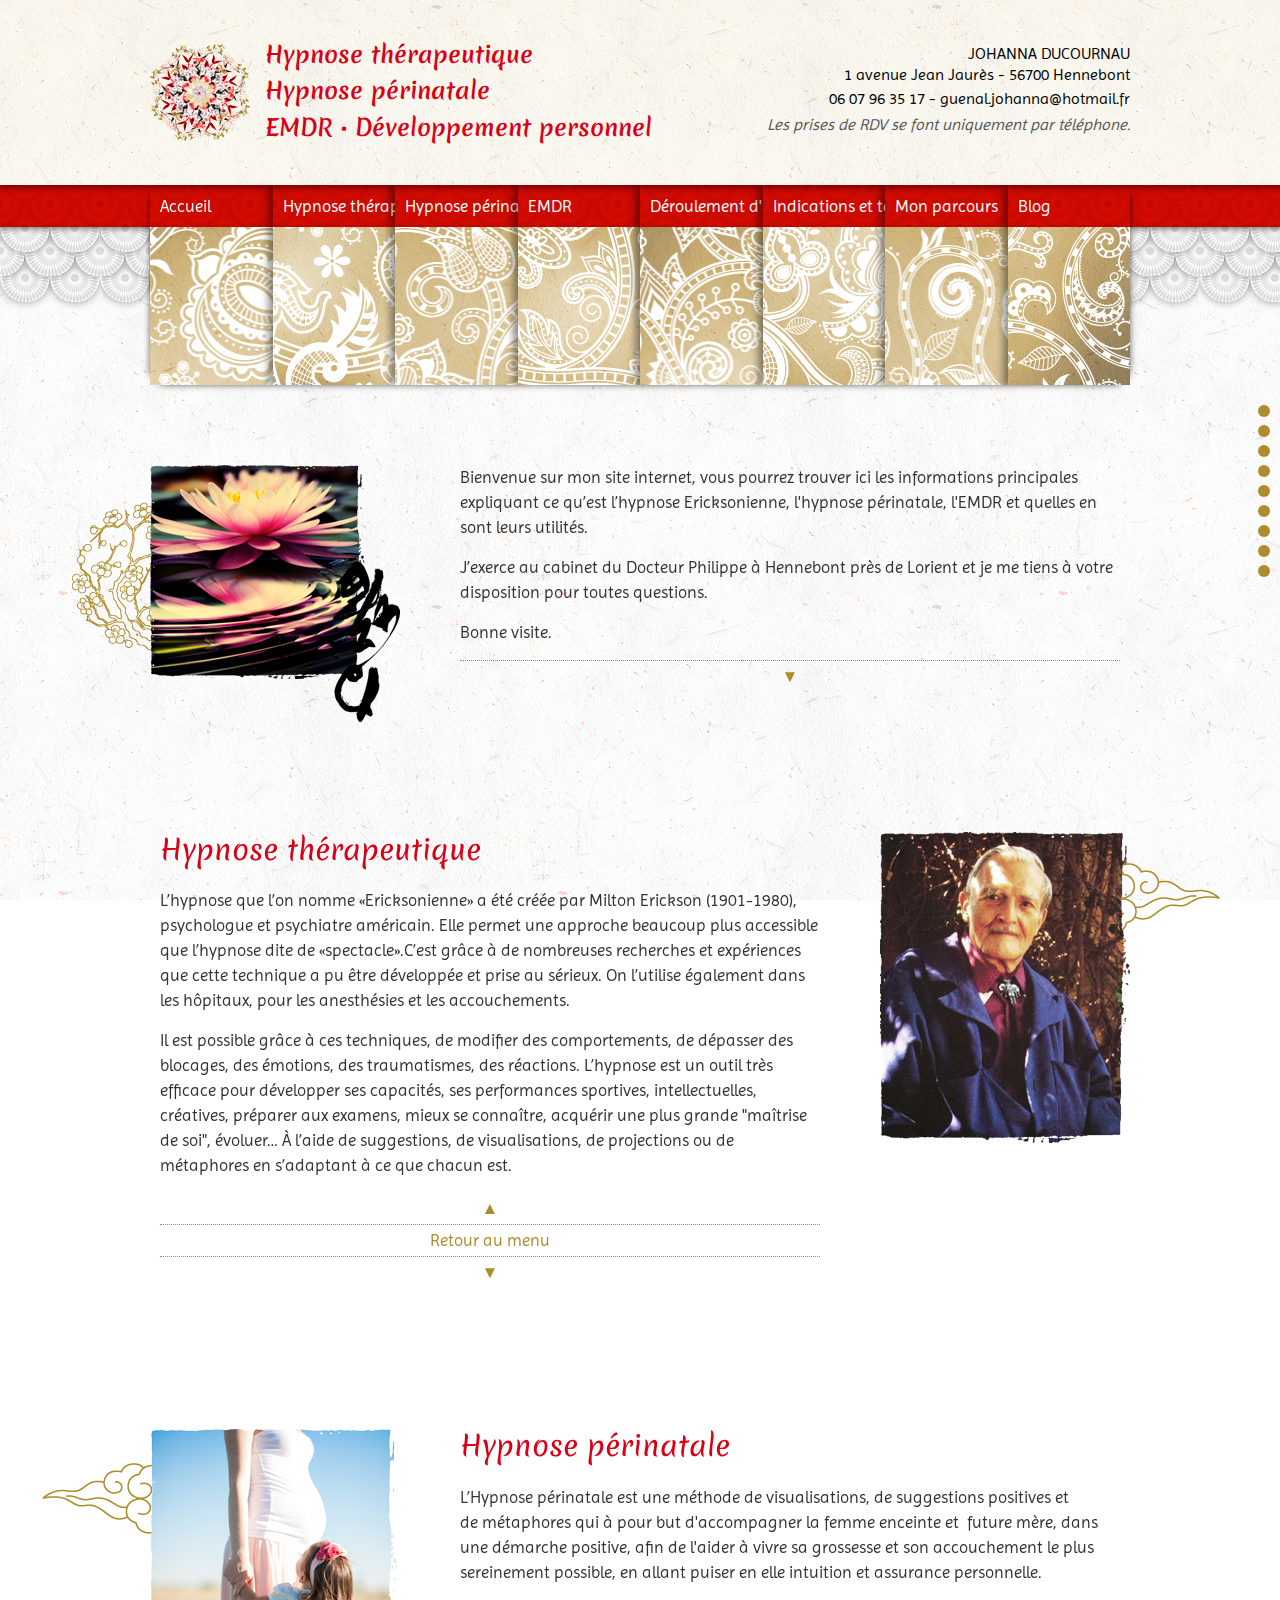
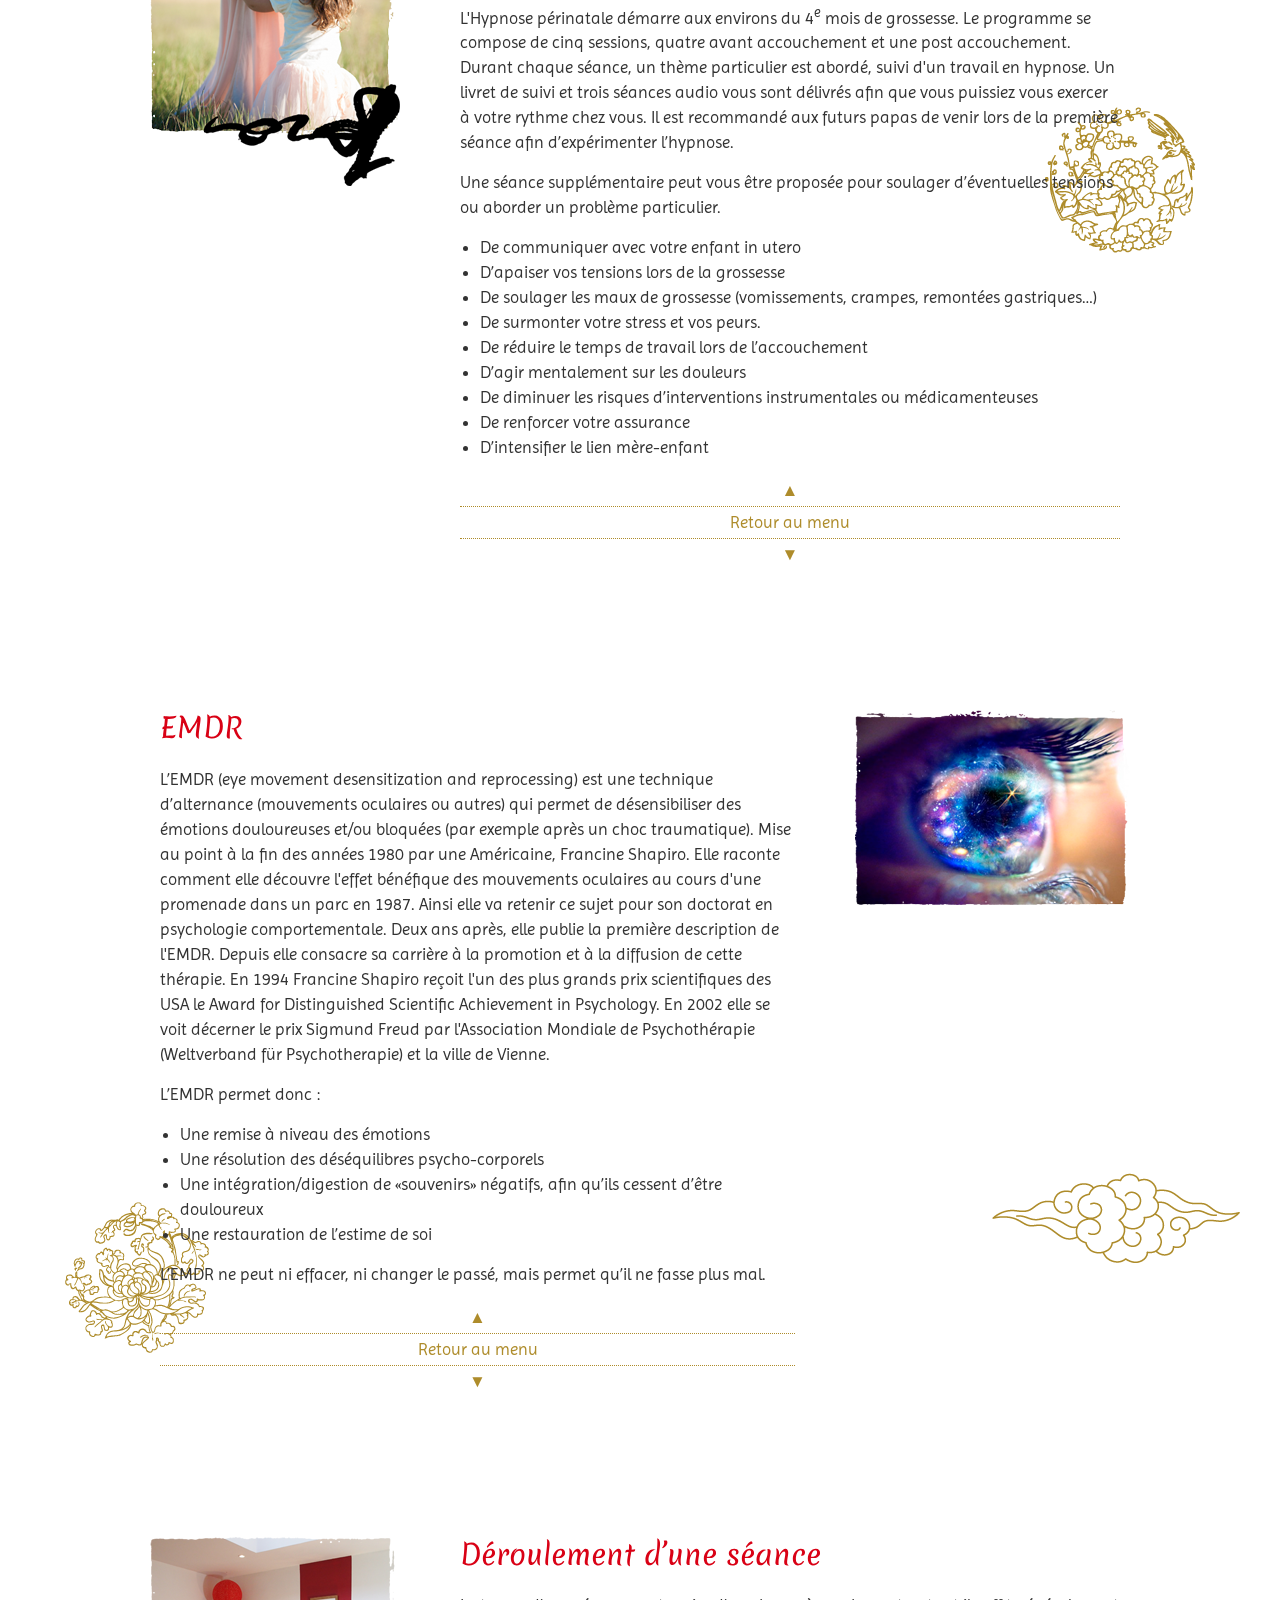
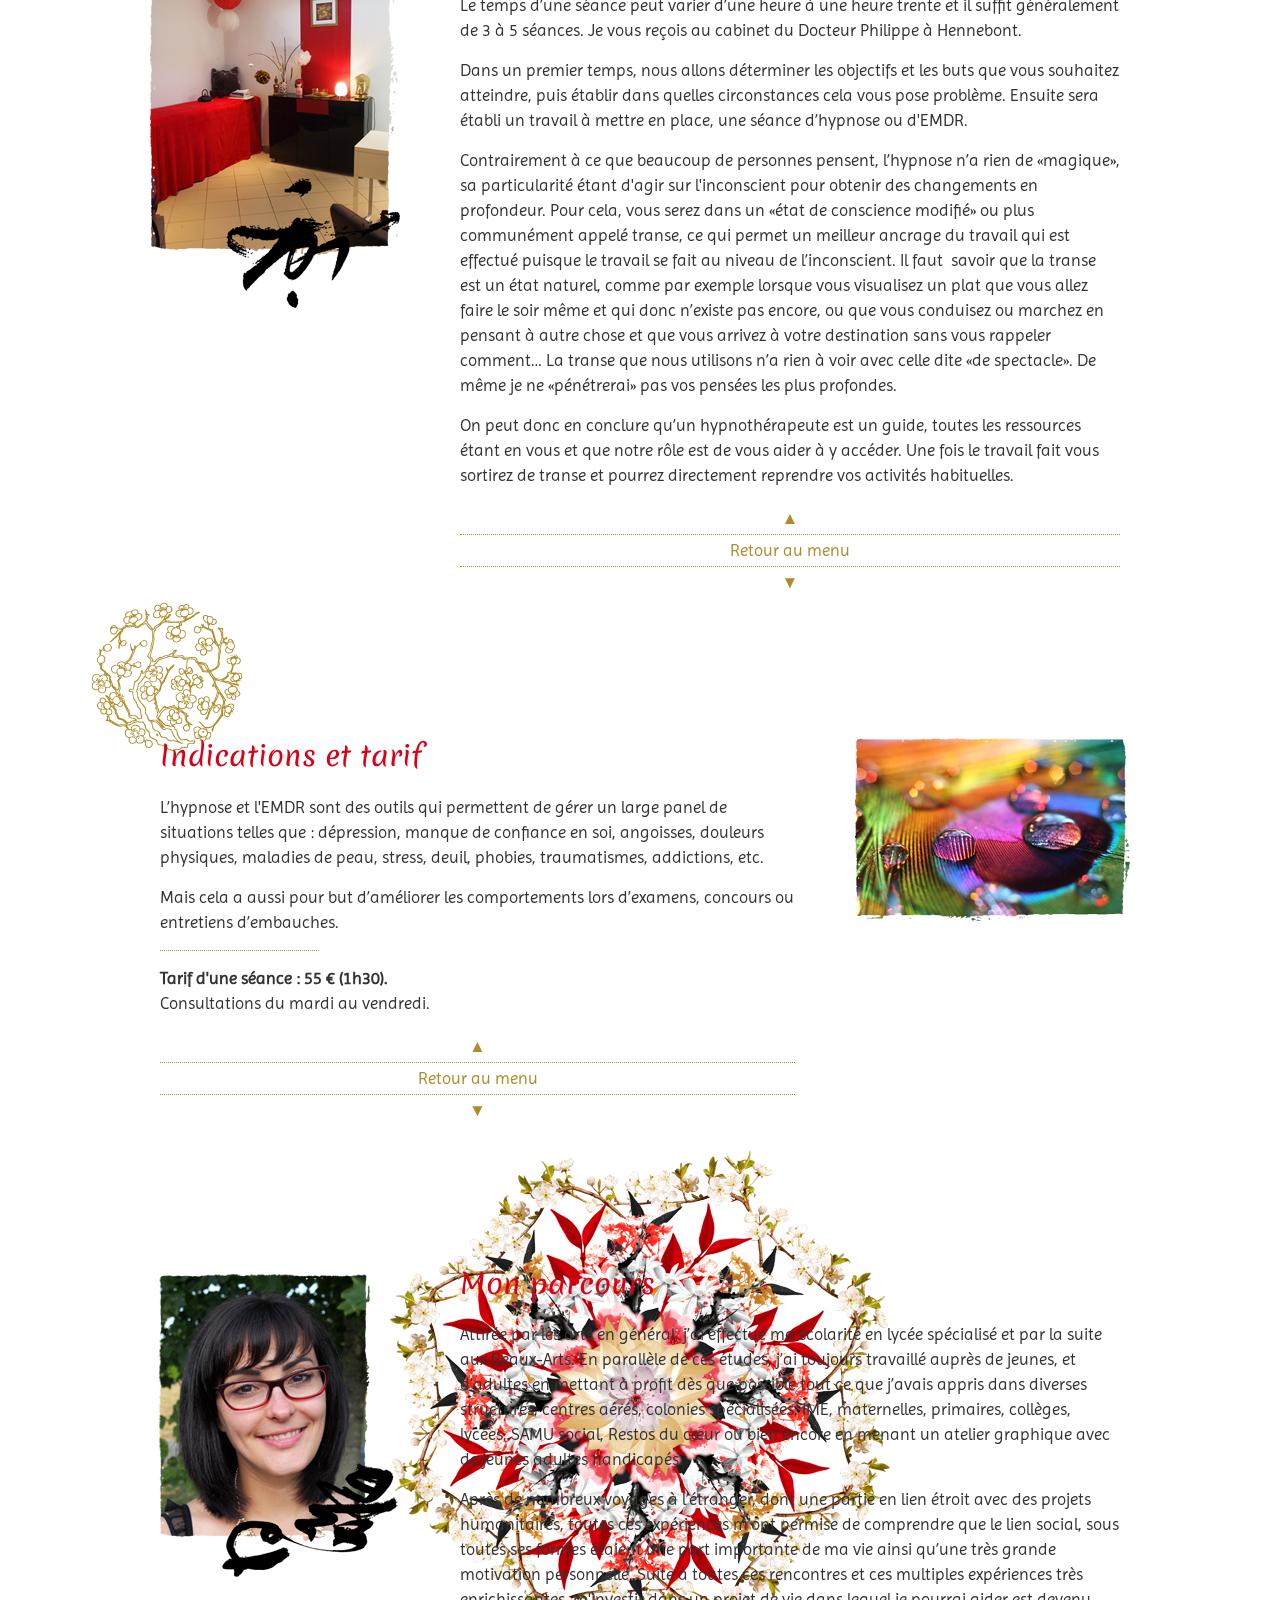
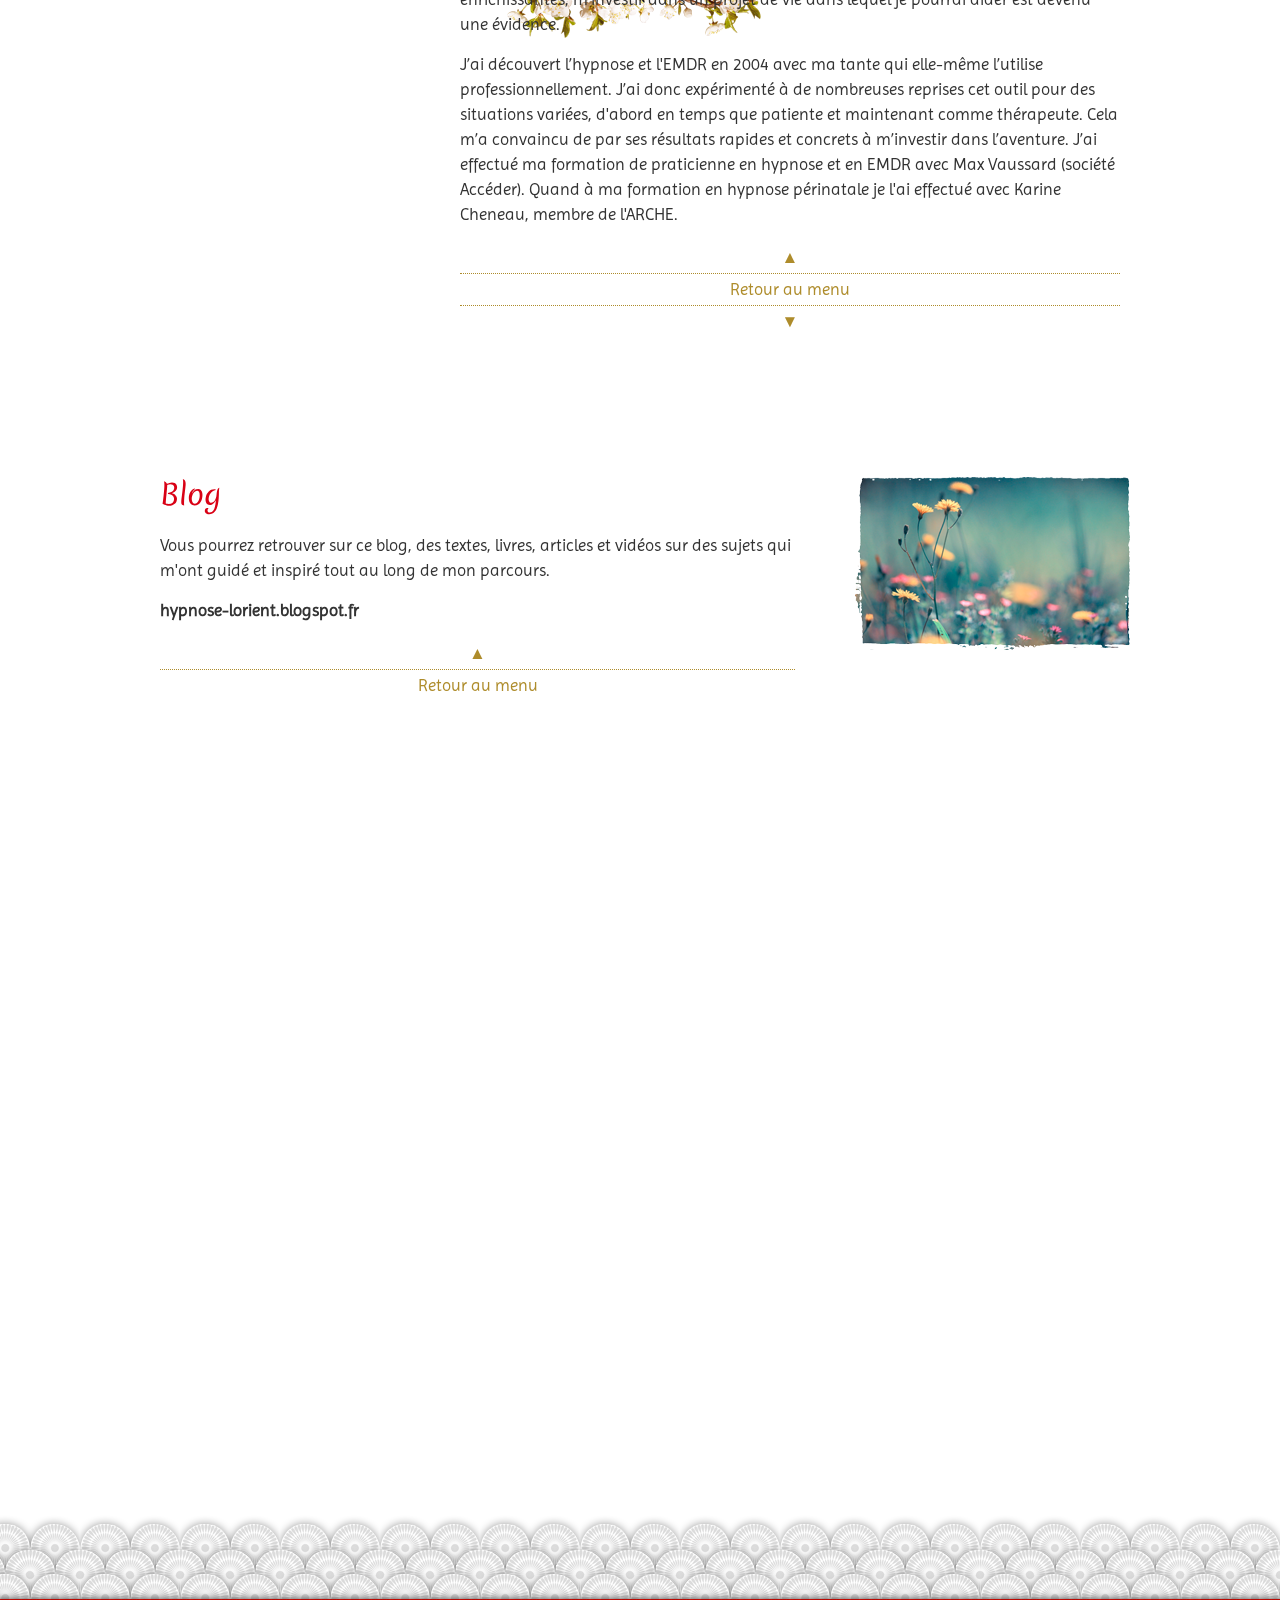
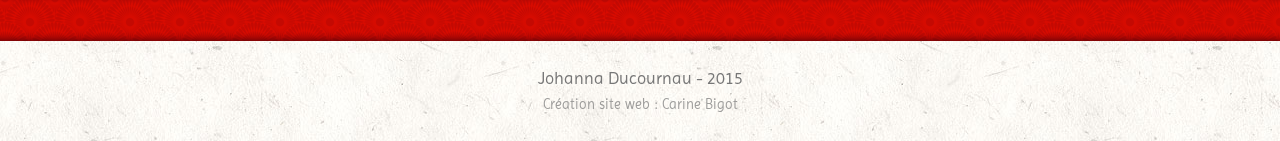
<file: 2015_hypnose_v3/index.html>
<!DOCTYPE HTML>
<html lang="fr">
<head>
	<!-- Basic -->
    <meta charset="utf-8">
    <meta http-equiv="Content-Type" content="text/html; charset=utf-8" />
    <link rel="canonical" href="http://www.hypnose-lorient.fr/">
    <title>Johanna Ducournau | Hypnose thérapeutique, Hypnose périnatale, EMDR et Développement personnel | Lorient - Morbihan</title>
    <meta name="description" content="Johanna Ducournau - Hypnose thérapeutique, Hypnose périnatale, EMDR et Développement personnel - Lorient, Hennebont, Morbihan, Bretagne">
    <link rel="icon" href="favicon.png">
	<!-- Meta -->
    <meta name="viewport" content="width=device-width, initial-scale=1">
	<meta name="google" content="notranslate" />
	<!-- CSS -->
	<link href='http://fonts.googleapis.com/css?family=Merienda:400,700' rel='stylesheet' type='text/css'>
	<link href='http://fonts.googleapis.com/css?family=Imprima' rel='stylesheet' type='text/css'>
    <link rel="stylesheet" href="css/style.css">
    <link rel="stylesheet" href="css/jquery.kwicks.min.css">
</head>
<body>
    <section class="main">
    	<!-- Header -->
        <header>
            <div class="wrap">
            	<!-- Logo -->
                <div class="logo">
                    <a href="index.html">
                        <img src="images/logo_100px.png" alt="image logo">
                    </a>
                </div>

				<!-- Title -->
				<div class="name">
                    <h1>Hypnose thérapeutique<br/>
                    	Hypnose périnatale<br/>
                    	EMDR • Développement personnel
                    </h1>
				</div>

				<!-- Coordonnées -->
				<div class="metaname">
					<address>
						<h1>Johanna Ducournau</h1>
						<p>
							1 avenue Jean Jaurès - 56700 Hennebont<br/>
							06 07 96 35 17 -  <a href="mailto:guenal.johanna@hotmail.fr">guenal.johanna@hotmail.fr</a>
						</p>
						<p><i>Les prises de RDV se font uniquement par téléphone.</i></p>
					</address>
				</div>
            </div><!-- wrap -->
        </header>

		<!-- MENU Principal -->
        <section id="menu">
            <div class="wrap">
				<ul class='kwicks'>
					<li id='panel-1'>
						<a class="accueil" href="#accueil" title="Accueil">
							<div class="nb"></div>
							<div class="colorImage"></div>
							<div class="caption">Accueil</div>
						</a>
					</li>
					<li id='panel-2'>
						<a class="hypnose-therapeutique" href="#hypnose-therapeutique" title="Hypnose thérapeutique">
							<div class="nb"></div>
							<div class="colorImage"></div>
							<div class="caption">Hypnose thérapeutique</div>
						</a>
					</li>
					<li id='panel-3'>
						<a class="hypnose-perinatale" href="#hypnose-perinatale" title="Hypnose périnatale">
							<div class="nb"></div>
							<div class="colorImage"></div>
							<div class="caption">Hypnose périnatale</div>
						</a>
					</li>
					<li id='panel-4'>
						<a class="emdr" href="#emdr" title="EMDR">
							<div class="nb"></div>
							<div class="colorImage"></div>
							<div class="caption">EMDR</div>
						</a>
					</li>
					<li id='panel-5'>
						<a class="seance" href="#seance" title="Déroulement d'une séance">
							<div class="nb"></div>
							<div class="colorImage"></div>
							<div class="caption">Déroulement d'une séance</div>
						</a>
					</li>
					<li id='panel-6'>
						<a class="indications" href="#indications" title="Indications et tarif">
							<div class="nb"></div>
							<div class="colorImage"></div>
							<div class="caption">Indications et tarif</div>
						</a>
					</li>
					<li id='panel-7'>
						<a class="parcours" href="#parcours" title="Mon parcours">
							<div class="nb"></div>
							<div class="colorImage"></div>
							<div class="caption">Mon parcours</div>
						</a>
					</li>
					<li id='panel-8'>
						<a class="blog" href="#blog" title="Blog">
							<div class="nb"></div>
							<div class="colorImage"></div>
							<div class="caption">Blog</div>
						</a>
					</li>
				</ul>
            </div><!-- wrap -->
        </section><!-- textblock -->

		<!-- barre de navigation droite -->
		<nav id="primary">
			<ul>
				<li>
					<h4>Retour au menu</h4>
					<a class="retour_menu" href="#top"></a>
				</li>
				<li>
					<h4>Accueil</h4>
					<a class="accueil" href="#accueil"></a>
				</li>
				<li>
					<h4>Hypnose thérapeutique</h4>
					<a class="hypnose-therapeutique" href="#hypnose-therapeutique"></a>
				</li>
				<li>
					<h4>Hypnose périnatale</h4>
					<a class="hypnose-perinatale" href="#hypnose-perinatale"></a>
				</li>
				<li>
					<h4>EMDR</h4>
					<a class="emdr" href="#emdr"></a>
				</li>
				<li>
					<h4>Déroulement d'une séance</h4>
					<a class="seance" href="#seance"></a>
				</li>
				<li>
					<h4>Indications et tarif</h4>
					<a class="indications" href="#indications"></a>
				</li>
				<li>
					<h4>Mon parcours</h4>
					<a class="parcours" href="#parcours"></a>
				</li>
				<li>
					<h4>Blog</h4>
					<a class="blog" href="#blog"></a>
				</li>
			</ul>
		</nav>

		<!-- SECTIONS -->
        <section class="textblock" id="accueil">
            <div class="wrap">
                <img src="images/img_bienvenue.png" alt="image lotus">
                <div class="text-column">
                    <!--<h2>Accueil</h2>-->
                    <p>Bienvenue sur mon site internet, vous pourrez trouver ici les informations principales expliquant ce qu’est l’hypnose Ericksonienne, l'hypnose périnatale, l'EMDR et quelles en sont leurs utilités.</p>
                    <p>J’exerce au cabinet du Docteur Philippe à Hennebont près de Lorient et je me tiens à votre disposition pour toutes questions.</p>
                    <p>Bonne visite.</p>
					<nav class="next-prev">
                		<ul>
							<hr class="separator"/>
							<li>
								<a class="hypnose-therapeutique arrow" href="#hypnose-therapeutique" title="Hypnose thérapeutique">&#9660;</a>
							</li>
						</ul>
					</nav>
                </div><!-- text-column -->
            </div><!-- wrap -->
        </section><!-- textblock -->

        <section class="textblock" id="hypnose-therapeutique">
            <div class="wrap">
                <img src="images/img_milton_erickson.png" class="align-right" alt="image Milton Erickson">
                <div class="text-column">
                    <h2>Hypnose thérapeutique</h2>
                    <p>L’hypnose que l’on nomme «Ericksonienne» a été créée par Milton Erickson (1901-1980), psychologue et psychiatre américain. Elle permet une approche beaucoup plus accessible que l’hypnose dite de «spectacle».C’est grâce à de nombreuses recherches et expériences que cette technique a pu être développée et prise au sérieux. On l’utilise également dans les hôpitaux, pour les anesthésies et les accouchements.</p>
					<p>Il est possible grâce à ces techniques, de modifier des comportements, de dépasser des blocages, des émotions, des traumatismes, des réactions. L’hypnose est un outil très efficace pour développer ses capacités, ses performances sportives, intellectuelles, créatives, préparer aux examens, mieux se connaître, acquérir une plus grande "maîtrise de soi", évoluer… À l’aide de suggestions, de visualisations, de projections ou de métaphores en s’adaptant à ce que chacun est.</p>
					<nav class="next-prev">
                		<ul>
							<li>
								<a class="accueil arrow" href="#accueil" title="Accueil">&#9650;</a>
							</li>
							<hr class="separator"/>
							<li>
								<a class="retour_menu" href="#top">Retour au menu</a>
							</li>
							<hr class="separator"/>
							<li>
								<a class="hypnose-perinatale arrow" href="#hypnose-perinatale" title="Hypnose périnatale">&#9660;</a>
							</li>
						</ul>
					</nav>
                </div><!-- text-column -->
            </div><!-- wrap -->
        </section><!-- textblock -->

        <section class="textblock" id="hypnose-perinatale">
            <div class="wrap">
                <img src="images/img_hypnose_perinatale.png" alt="image cabinet de consultation">

                <div class="text-column">
                	<h2>Hypnose périnatale</h2>
                	<p>L’Hypnose périnatale est une méthode de visualisations, de suggestions positives et de métaphores qui à pour but d'accompagner la femme enceinte et  future mère, dans une démarche positive, afin de l'aider à vivre sa grossesse et son accouchement le plus sereinement possible, en allant puiser en elle intuition et assurance personnelle. </p>
                	<p>L'Hypnose périnatale démarre aux environs du 4<sup>e</sup> mois de grossesse. Le programme se compose de cinq sessions, quatre avant accouchement et une post accouchement. Durant chaque séance, un thème particulier est abordé, suivi d'un travail en hypnose. Un livret de suivi et trois séances audio vous sont délivrés afin que vous puissiez vous exercer à votre rythme chez vous. Il est recommandé aux futurs papas de venir lors de la première séance afin d’expérimenter l’hypnose.</p>
                	<p>Une séance supplémentaire peut vous être proposée pour soulager d’éventuelles tensions ou aborder un problème particulier.</p>
                	<ul>
                		<li>De communiquer avec votre enfant in utero</li>
                		<li>D’apaiser vos tensions lors de la grossesse</li>
                		<li>De soulager les maux de grossesse (vomissements, crampes, remontées gastriques…)</li>
                		<li>De surmonter votre stress et vos peurs.</li>
                		<li>De réduire le temps de travail lors de l’accouchement</li>
                		<li>D’agir mentalement sur les douleurs</li>
                		<li>De diminuer les risques d’interventions instrumentales ou médicamenteuses</li>
                		<li>De renforcer votre assurance</li>
                		<li>D’intensifier le lien mère-enfant</li>
                	</ul>

					<nav class="next-prev">
                		<ul>
							<li>
								<a class="hypnose-therapeutique arrow" href="#hypnose-therapeutique" title="Hypnose thérapeutique">&#9650;</a>
							</li>
							<hr class="separator"/>
							<li>
								<a class="retour_menu" href="#top">Retour au menu</a>
							</li>
							<hr class="separator"/>
							<li>
								<a class="emdr arrow" href="#emdr" title="EMDR">&#9660;</a>
							</li>
						</ul>
					</nav>
                </div><!-- text-column -->
            </div><!-- wrap -->
        </section><!-- textblock -->

        <section class="textblock" id="emdr">
            <div class="wrap">
                <img src="images/img_emdr.png" class="align-right" alt="image emdr">
                <div class="text-column">
                    <h2>EMDR</h2>
                    <p>L’EMDR (eye movement desensitization and reprocessing) est une technique d’alternance (mouvements oculaires ou autres) qui permet de désensibiliser des émotions douloureuses et/ou bloquées (par exemple après un choc traumatique). Mise au point à la fin des années 1980 par une Américaine, Francine Shapiro. Elle raconte comment elle découvre l'effet bénéfique des mouvements oculaires au cours d'une promenade dans un parc en 1987. Ainsi elle va retenir ce sujet pour son doctorat en psychologie comportementale. Deux ans après, elle publie la première description de l'EMDR. Depuis elle consacre sa carrière à la promotion et à la diffusion de cette thérapie. En 1994 Francine Shapiro reçoit l'un des plus grands prix scientifiques des USA le Award for Distinguished Scientific Achievement in Psychology. En 2002 elle se voit décerner le prix Sigmund Freud par l'Association Mondiale de Psychothérapie (Weltverband für Psychotherapie) et la ville de Vienne.</p>
                    <p>L’EMDR permet donc :</p>
	                    <ul>
	                    	<li>Une remise à niveau des émotions</li>
	                    	<li>Une résolution des déséquilibres psycho-corporels</li>
	                    	<li>Une intégration/digestion de «souvenirs» négatifs, afin qu’ils cessent d’être douloureux</li>
	                    	<li>Une restauration de l’estime de soi</li>
	                    </ul>
                    <p>L’EMDR ne peut ni effacer, ni changer le passé, mais permet qu’il ne fasse plus mal.</p>

					<nav class="next-prev">
                		<ul>
							<li>
								<a class="hypnose-perinatale arrow" href="#hypnose-perinatale" title="Hypnose périnatale">&#9650;</a>
							</li>
							<hr class="separator"/>
							<li>
								<a class="retour_menu" href="#top">Retour au menu</a>
							</li>
							<hr class="separator"/>
							<li>
								<a class="seance arrow" href="#seance" title="Déroulement d’une séance">&#9660;</a>
							</li>
						</ul>
					</nav>
                </div><!-- text-column -->
            </div><!-- wrap -->
        </section><!-- textblock -->

        <section class="textblock" id="seance">
            <div class="wrap">
                <img src="images/img_cabinet.png" alt="image cabinet de consultation">

                <div class="text-column">
                    <h2>Déroulement d’une séance</h2>
                    <p>Le temps d’une séance peut varier d’une heure à une heure trente et il suffit généralement de 3 à 5 séances. Je vous reçois au cabinet du Docteur Philippe à Hennebont.</p>
                    <p>Dans un premier temps, nous allons déterminer les objectifs et les buts que vous souhaitez atteindre, puis établir dans quelles circonstances cela vous pose problème. 
                    Ensuite sera établi un travail à mettre en place, une séance d’hypnose ou d'EMDR. </p>
                    <p>
                    Contrairement à ce que beaucoup de personnes pensent, l’hypnose n’a rien de «magique», sa particularité étant d'agir sur l'inconscient pour obtenir des changements en profondeur. 
                    Pour cela, vous serez dans un «état de conscience modifié» ou plus communément appelé transe, ce qui permet un meilleur ancrage du travail qui est effectué puisque le travail se fait au niveau de l’inconscient. 
                    Il faut  savoir que la transe est un état naturel, comme par exemple lorsque vous visualisez un plat que vous allez faire le soir même et qui donc n’existe pas encore, ou que vous conduisez ou marchez en pensant à autre chose et que vous arrivez à votre destination sans vous rappeler comment… 
                    La transe que nous utilisons n’a rien à voir avec celle dite «de spectacle». De même je ne «pénétrerai» pas vos pensées les plus profondes. </p>
                    <p>On peut donc en conclure qu’un hypnothérapeute est un guide, toutes les ressources étant en vous et que notre rôle est de vous aider à y accéder. 
                    Une fois le travail fait vous sortirez de transe et pourrez directement reprendre vos activités habituelles.</p>
					<nav class="next-prev">
                		<ul>
							<li>
								<a class="emdr arrow" href="#emdr" title="EMDR">&#9650;</a>
							</li>
							<hr class="separator"/>
							<li>
								<a class="retour_menu" href="#top">Retour au menu</a>
							</li>
							<hr class="separator"/>
							<li>
								<a class="indications arrow" href="#indications" title="Indications">&#9660;</a>
							</li>
						</ul>
					</nav>
                </div><!-- text-column -->
            </div><!-- wrap -->
        </section><!-- textblock -->

        <section class="textblock" id="indications">
            <div class="wrap">
                <img src="images/img_quetraiter.png" class="align-right" alt="image Indications">

                <div class="text-column">
                    <h2>Indications et tarif</h2>
                    <p>L’hypnose et l'EMDR sont des outils qui permettent de gérer un large panel de situations telles que : dépression, manque de confiance en soi, angoisses, douleurs physiques, maladies de peau, stress, deuil, phobies, traumatismes, addictions, etc.</p>
                    <p>Mais cela a aussi pour but d’améliorer les comportements lors d’examens, concours ou entretiens d’embauches.</p>
                    
                    <hr class="smallseparator" style="width:25%">  
                    <p class="tarif"><b>Tarif d'une séance : 55&nbsp;&#8364; (1h30).</b> <br/>
                    Consultations du mardi au vendredi.</p>
					
					<nav class="next-prev">
                		<ul>
							<li>
								<a class="seance arrow" href="#seance" title="Déroulement d’une séance">&#9650;</a>
							</li>
							<hr class="separator"/>
							<li>
								<a class="retour_menu" href="#top">Retour au menu</a>
							</li>
							<hr class="separator"/>
							<li>
								<a class="parcours arrow" href="#parcours" title="Mon parcours">&#9660;</a>
							</li>
						</ul>
					</nav>
                </div><!-- text-column -->
            </div><!-- wrap -->
        </section><!-- textblock -->

        <section class="textblock" id="parcours">
            <div class="wrap">
                <img src="images/img_portrait.png" alt="image johanna Ducourau">
                <div class="text-column">
                    <h2>Mon parcours</h2>
                    <p>Attirée par les arts en général, j’ai effectué ma scolarité en lycée spécialisé et par la suite aux Beaux-Arts. En parallèle de ces études, j’ai toujours travaillé auprès de jeunes, et d’adultes en mettant à profit dès que possible tout ce que j’avais appris dans diverses structures, centres aérés, colonies spécialisées, IME, maternelles, primaires, collèges, lycées, SAMU social, Restos du cœur ou bien encore en menant un atelier graphique avec de jeunes adultes handicapés.</p>
                    <p>Après de nombreux voyages à l’étranger, dont une partie en lien étroit avec des projets humanitaires, toutes ces expériences m’ont permise de comprendre que le lien social, sous toutes ses formes étaient une part importante de ma vie ainsi qu’une très grande motivation personnelle. Suite à toutes ces rencontres et ces multiples expériences très enrichissantes, m'investir dans un projet de vie dans lequel je pourrai aider est devenu une évidence.</p>
                    <p>J’ai découvert l’hypnose et l'EMDR en 2004 avec ma tante qui elle-même l’utilise professionnellement. J’ai donc expérimenté à de nombreuses reprises cet outil pour des situations variées, d'abord en temps que patiente et maintenant comme thérapeute. Cela m’a convaincu de par ses résultats rapides et concrets à m’investir dans l’aventure. J’ai effectué ma formation de praticienne en hypnose et en EMDR avec Max Vaussard (société Accéder). Quand à ma formation en hypnose périnatale je l'ai effectué avec Karine Cheneau, membre de l'ARCHE.</p>
					<nav class="next-prev">
                		<ul>
							<li>
								<a class="indications arrow" href="#indications" title="Indications">&#9650;</a>
							</li>
							<hr class="separator"/>
							<li>
								<a class="retour_menu" href="#top">Retour au menu</a>
							</li>
							<hr class="separator"/>
							<li>
								<a class="blog arrow" href="#blog" title="Blog">&#9660;</a>
							</li>
						</ul>
					</nav>
                </div>
            </div>
        </section>

        <section class="textblock textblock-last" id="blog">
            <div class="wrap">
                <img src="images/img_blog.png" class="align-right" alt="image fleur blog">
                <div class="text-column">
                    <h2>Blog</h2>
					<p>Vous pourrez retrouver sur ce blog, des textes, livres, articles et vidéos sur des sujets qui m'ont guidé et inspiré tout au long de mon parcours.</p>
					<p><a href="http://hypnose-lorient.blogspot.fr" target="_blank"><b>hypnose-lorient.blogspot.fr</b></a></p>

					<nav class="next-prev">
                		<ul>
							<li>
								<a class="parcours arrow" href="#parcours" title="Parcours">&#9650;</a>
							</li>
							<hr class="separator"/>
							<li>
								<a class="retour_menu" href="#top">Retour au menu</a>
							</li>
						</ul>
					</nav>
                </div>
            </div>
        </section>  

    </section><!-- main -->

    <footer>
        <div class="footer-image"></div>
        <p>Johanna Ducournau - 2015<br/>
        	<span class="autor">Création site web : <a href="http://c4rin3.virtuelles.fr" title="Carine Bigot - Graphiste multimédia" >Carine Bigot</a></span>
        </p>
    </footer>

 	<!-- IMG Background Left -->
	<div id="parallax-bg1">
		<img id="bg1-1" src="images/chinese_symbol01.png" alt="fleur cerisier 2" />
		<img id="bg1-2" src="images/nuage02.png" alt="fleur cerisier 1" />
		<img id="bg1-3" src="images/chinese_symbol03.png" alt="fleur cerisier 3" />
		<img id="bg1-4" src="images/chinese_symbol01.png" alt="fleur cerisier 2" />
	</div>
 	<!-- IMG Background Right -->
	<div id="parallax-bg2">
		<img id="bg2-1" src="images/nuage01.png" alt="fleur lotus 3" />
		<img id="bg2-2" src="images/chinese_symbol02.png" alt="fleur lotus 2" />
		<img id="bg2-3" src="images/nuage02.png" alt="fleur lotus 1" />
	</div>
 	<!-- IMG Mandala Footer -->
	<div id="parallax-bg3">
		<img id="bg3-1" src="images/mandala_500px.png" alt="fleur03" width="500px" height="auto" />
	</div>

	<!-- Scripts -->
	<script src='js/jquery.min.js' type='text/javascript'></script>
	<script src='js/jquery-ui.min.js' type='text/javascript'></script>
    <script src="js/parallax.js"></script>
	<script src='js/jquery.kwicks.min.js' type='text/javascript'></script>
	<script type='text/javascript'>
		$(function() {
			$('.kwicks').kwicks({
				maxSize : '462px',
				spacing : 0,
				behavior : 'menu',
				duration : 1000,
				isVertical: false,
			});
		});
		//kwicks image hover
		jQuery('.kwicks li').hover(function(){
			jQuery(this).find(".colorImage").fadeIn();
		},function(){
			jQuery(this).find(".colorImage").fadeOut();
		});
	</script>
</body>
</html>
</file>
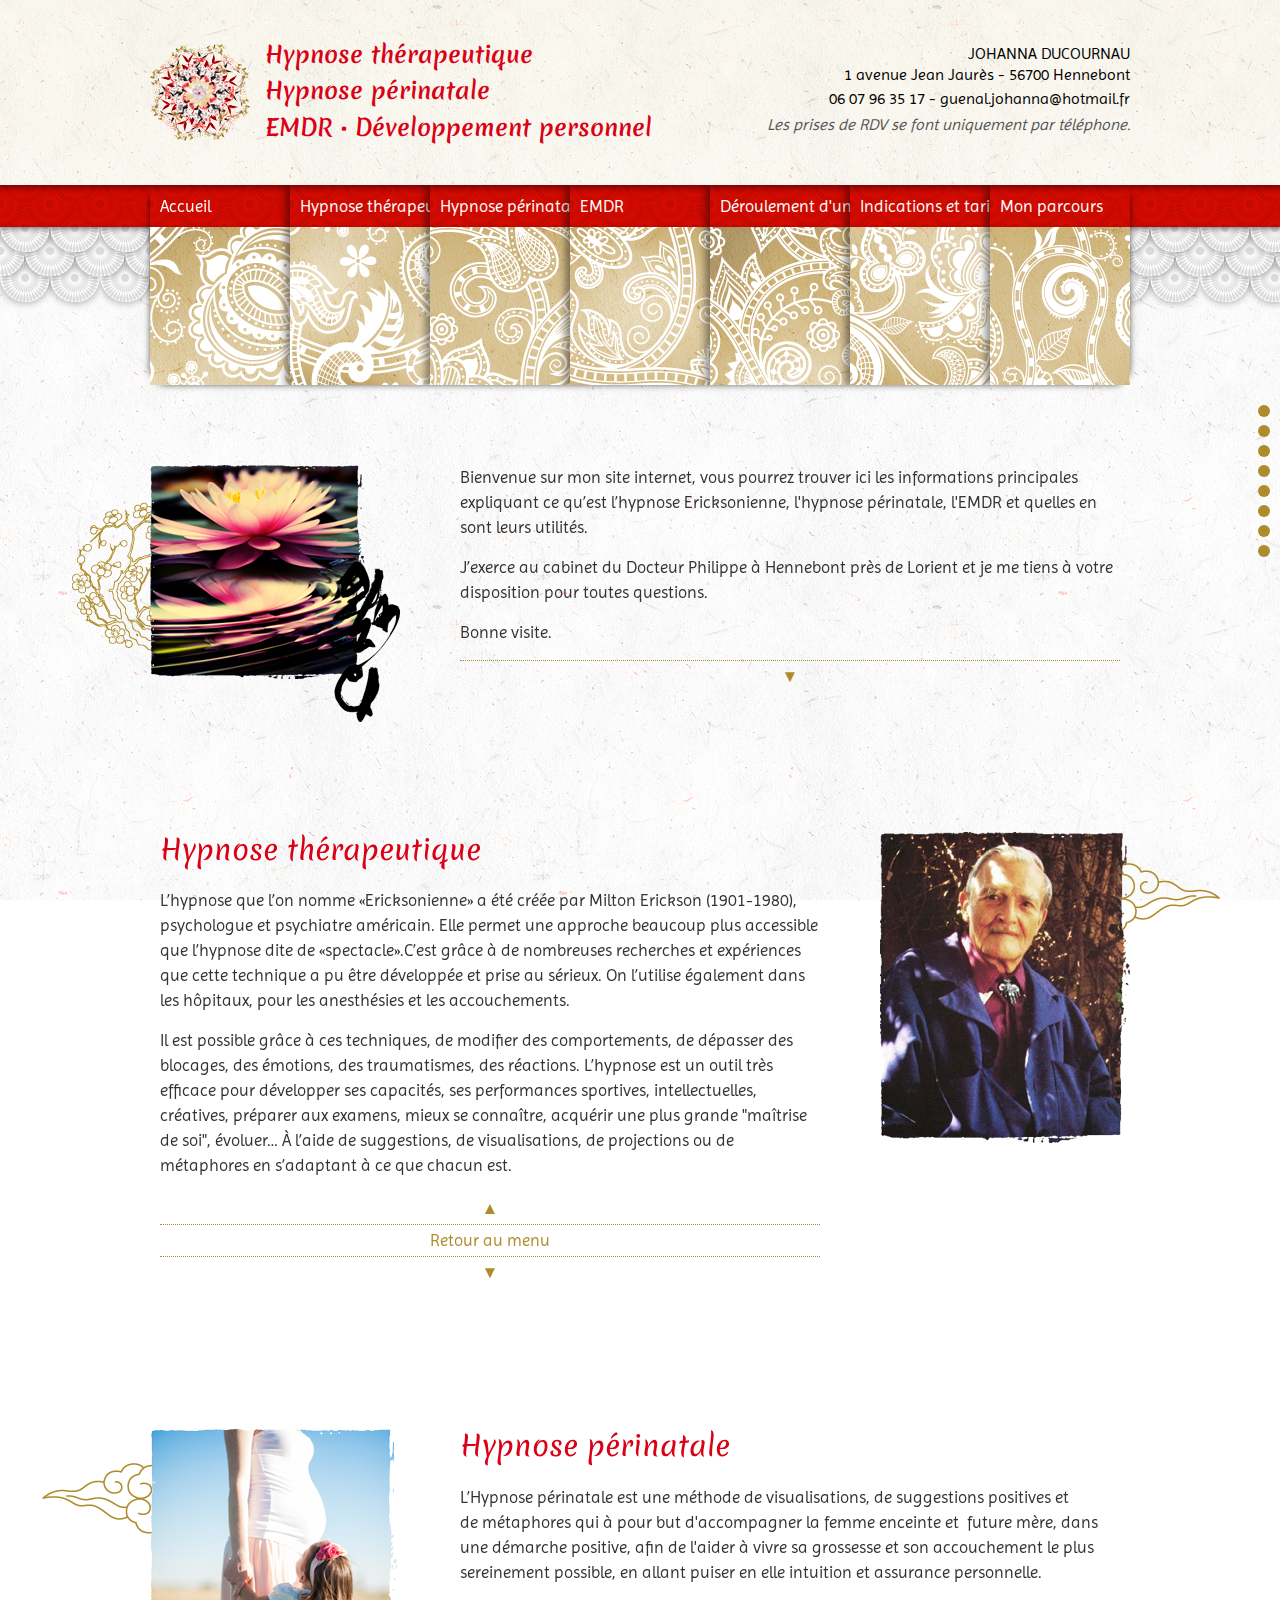
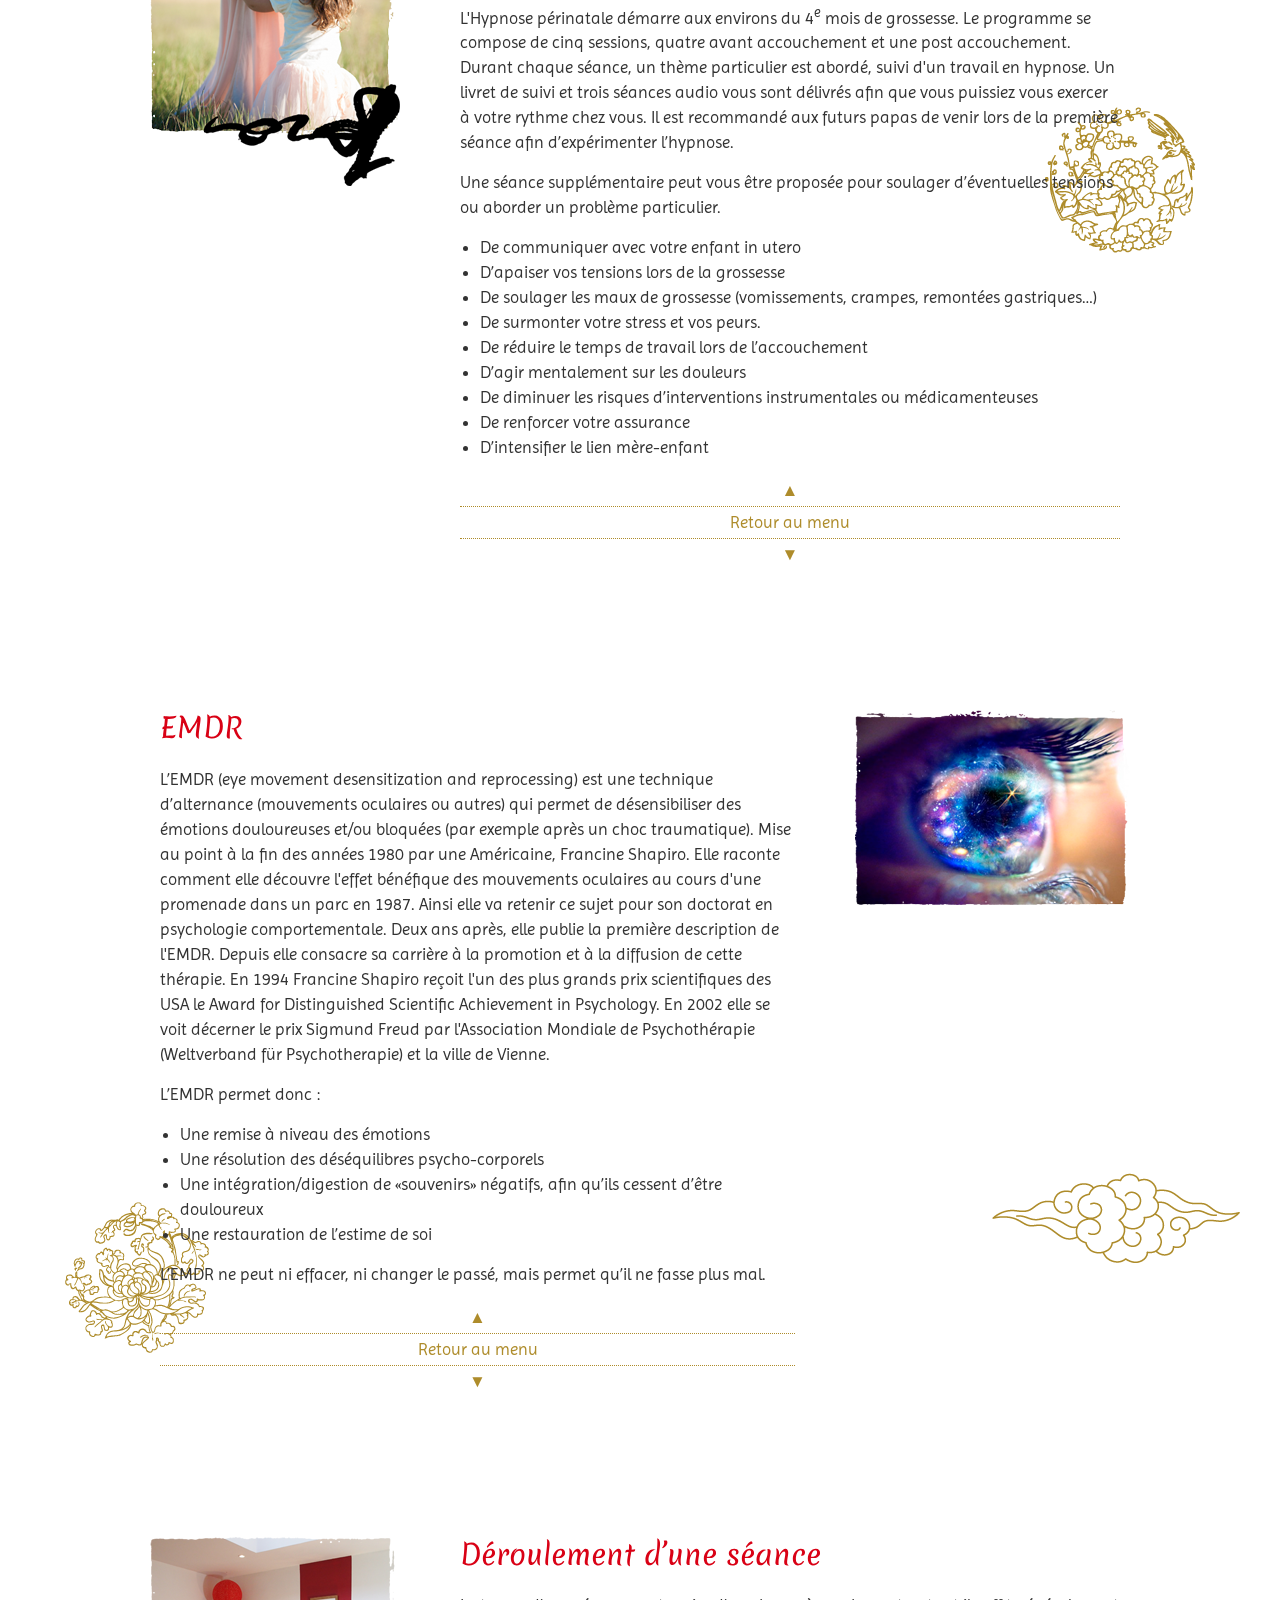
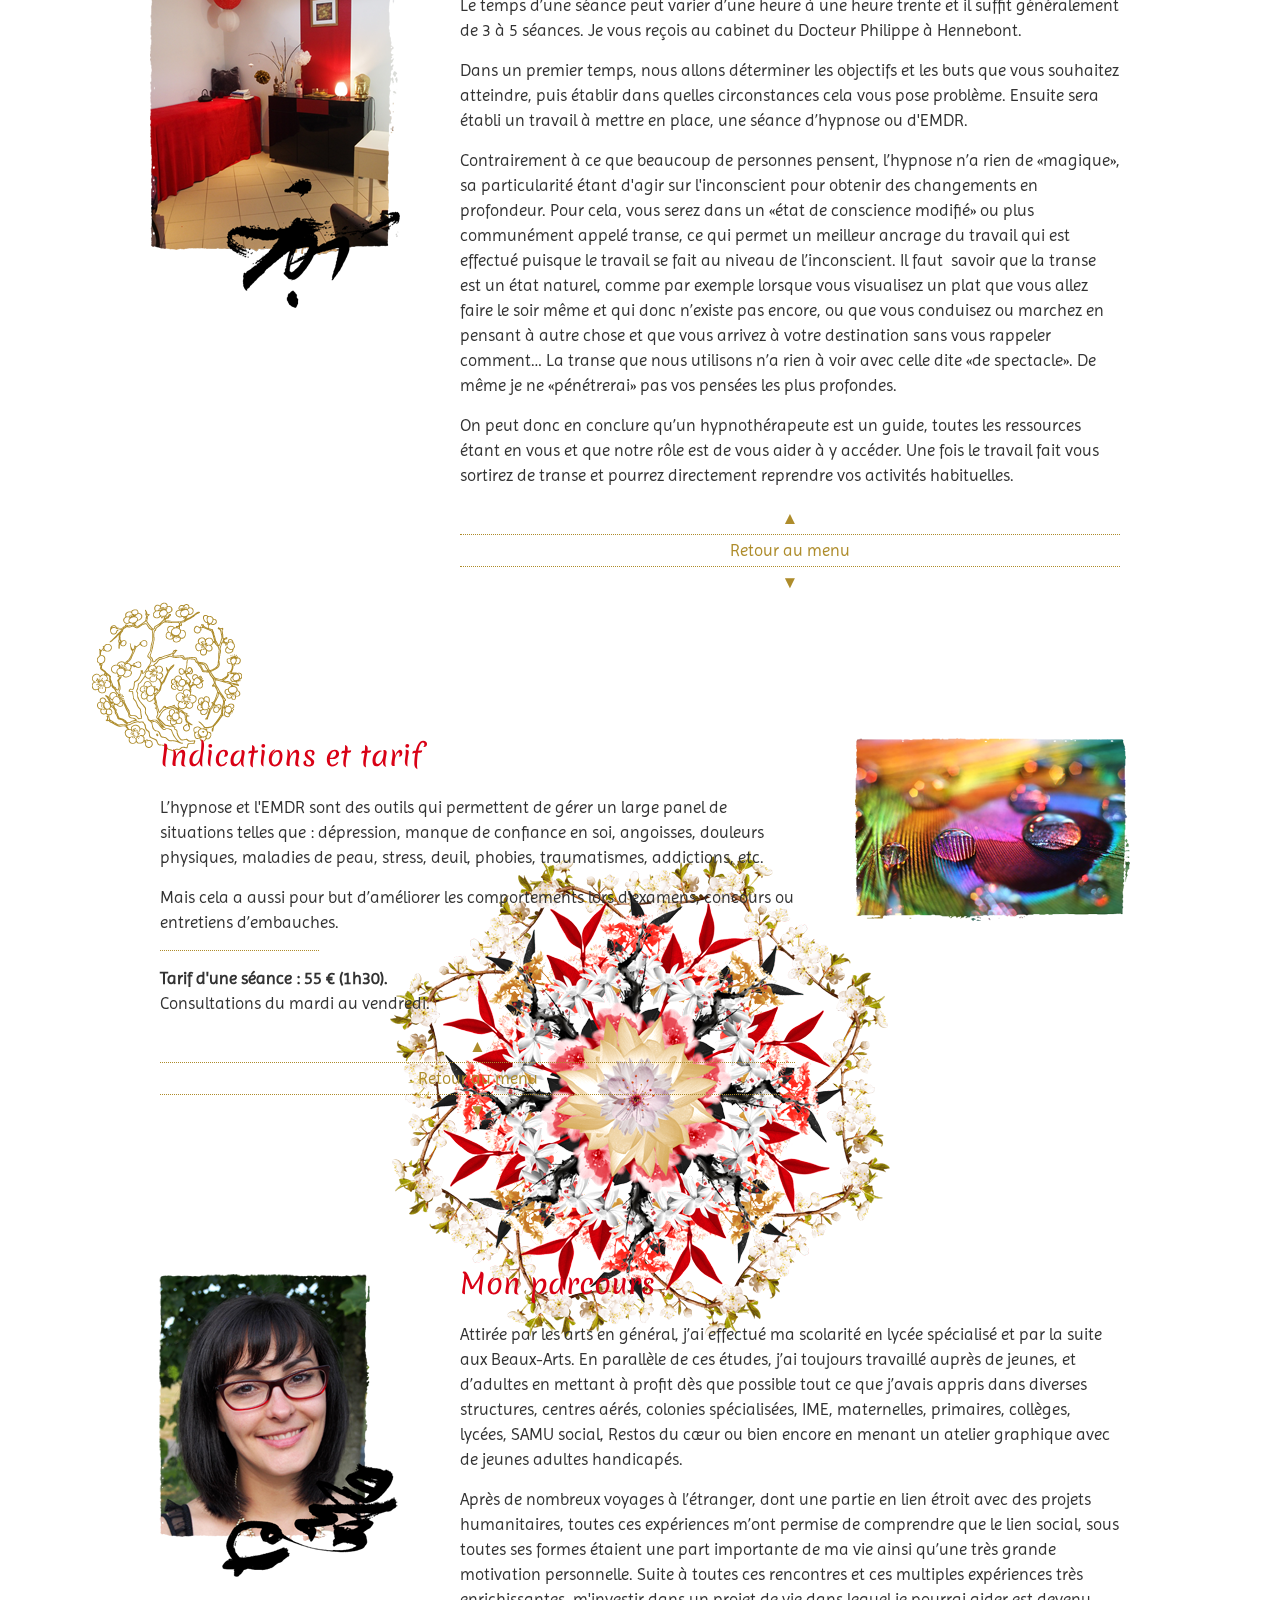
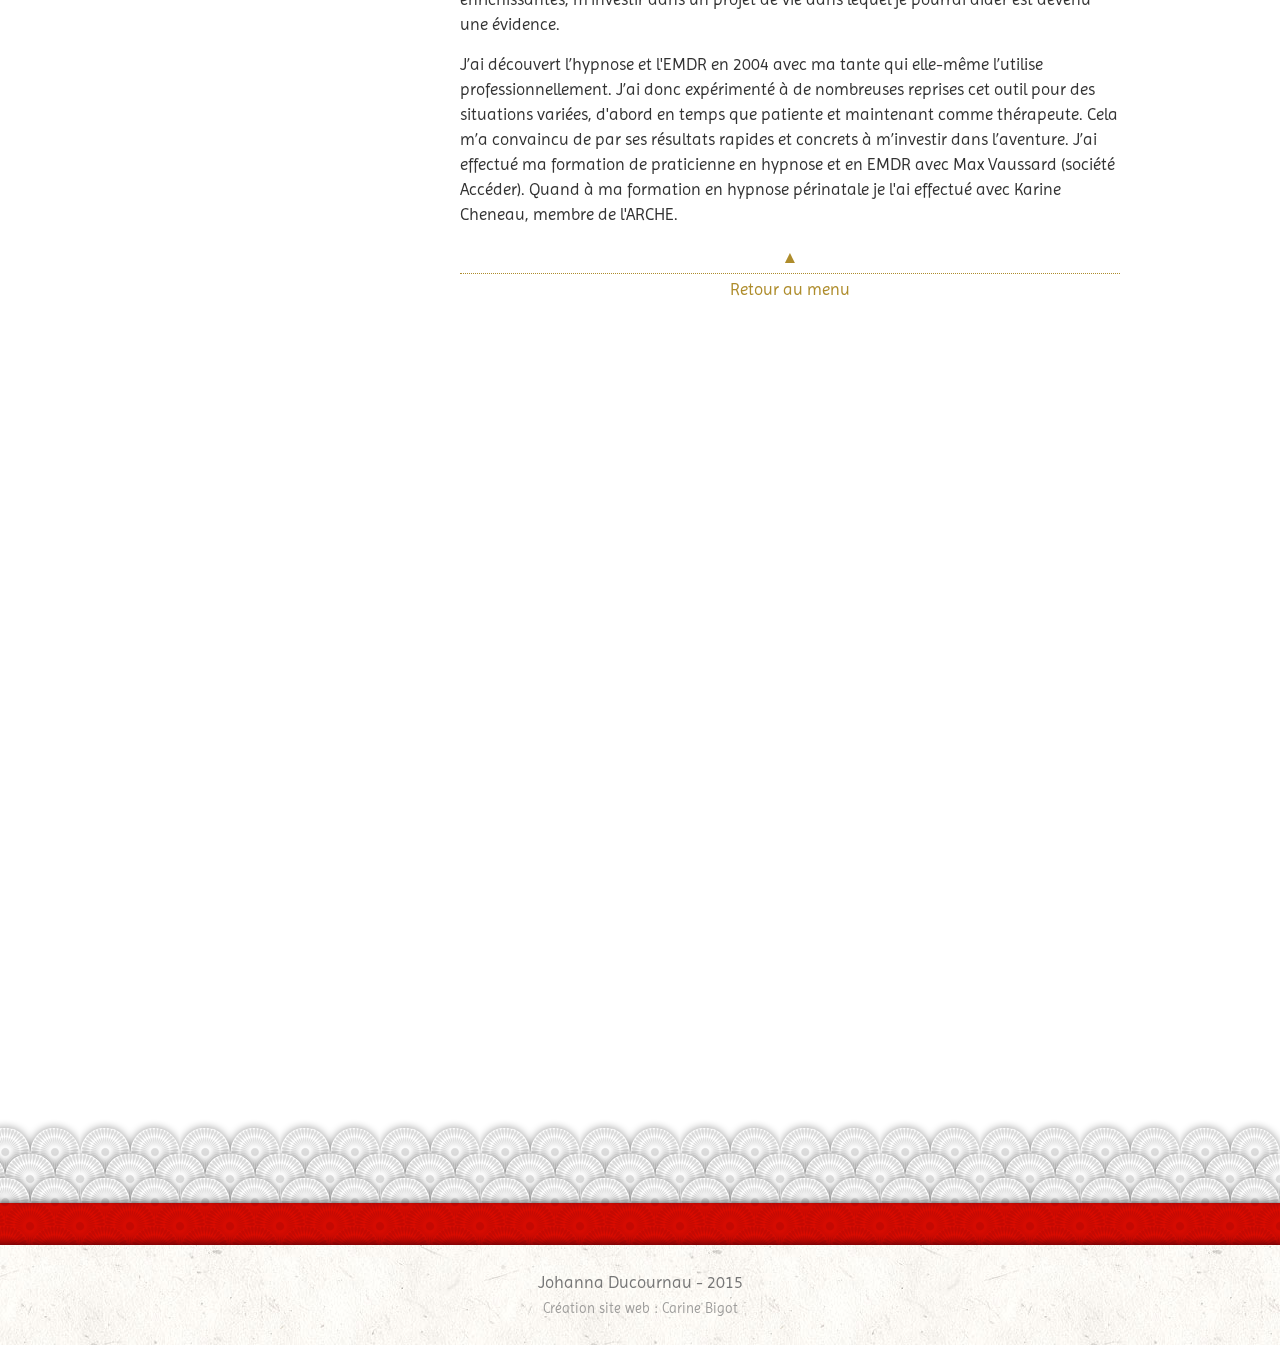
<file: 2015_hypnose_v3_sans_section_blog/index.html>
<!DOCTYPE HTML>
<html lang="fr">
<head>
	<!-- Basic -->
    <meta charset="utf-8">
    <meta http-equiv="Content-Type" content="text/html; charset=utf-8" />
    <link rel="canonical" href="http://www.hypnose-lorient.fr/">
    <title>Johanna Ducournau | Hypnose thérapeutique, Hypnose périnatale, EMDR et Développement personnel | Lorient - Morbihan</title>
    <meta name="description" content="Johanna Ducournau - Hypnose thérapeutique, Hypnose périnatale, EMDR et Développement personnel - Lorient, Hennebont, Morbihan, Bretagne">
    <link rel="icon" href="favicon.png">
	<!-- Meta -->
    <meta name="viewport" content="width=device-width, initial-scale=1">
	<meta name="google" content="notranslate" />
	<!-- CSS -->
	<link href='http://fonts.googleapis.com/css?family=Merienda:400,700' rel='stylesheet' type='text/css'>
	<link href='http://fonts.googleapis.com/css?family=Imprima' rel='stylesheet' type='text/css'>
    <link rel="stylesheet" href="css/style.css">
    <link rel="stylesheet" href="css/jquery.kwicks.min.css">
</head>
<body>
    <section class="main">
    	<!-- Header -->
        <header>
            <div class="wrap">
            	<!-- Logo -->
                <div class="logo">
                    <a href="index.html">
                        <img src="images/logo_100px.png" alt="image logo">
                    </a>
                </div>

				<!-- Title -->
				<div class="name">
                    <h1>Hypnose thérapeutique<br/>
                    	Hypnose périnatale<br/>
                    	EMDR • Développement personnel
                    </h1>
				</div>

				<!-- Coordonnées -->
				<div class="metaname">
					<address>
						<h1>Johanna Ducournau</h1>
						<p>
							1 avenue Jean Jaurès - 56700 Hennebont<br/>
							06 07 96 35 17 -  <a href="mailto:guenal.johanna@hotmail.fr">guenal.johanna@hotmail.fr</a>
						</p>
						<p><i>Les prises de RDV se font uniquement par téléphone.</i></p>
					</address>
				</div>
            </div><!-- wrap -->
        </header>

		<!-- MENU Principal -->
        <section id="menu">
            <div class="wrap">
				<ul class='kwicks'>
					<li id='panel-1'>
						<a class="accueil" href="#accueil" title="Accueil">
							<div class="nb"></div>
							<div class="colorImage"></div>
							<div class="caption">Accueil</div>
						</a>
					</li>
					<li id='panel-2'>
						<a class="hypnose-therapeutique" href="#hypnose-therapeutique" title="Hypnose thérapeutique">
							<div class="nb"></div>
							<div class="colorImage"></div>
							<div class="caption">Hypnose thérapeutique</div>
						</a>
					</li>
					<li id='panel-3'>
						<a class="hypnose-perinatale" href="#hypnose-perinatale" title="Hypnose périnatale">
							<div class="nb"></div>
							<div class="colorImage"></div>
							<div class="caption">Hypnose périnatale</div>
						</a>
					</li>
					<li id='panel-4'>
						<a class="emdr" href="#emdr" title="EMDR">
							<div class="nb"></div>
							<div class="colorImage"></div>
							<div class="caption">EMDR</div>
						</a>
					</li>
					<li id='panel-5'>
						<a class="seance" href="#seance" title="Déroulement d'une séance">
							<div class="nb"></div>
							<div class="colorImage"></div>
							<div class="caption">Déroulement d'une séance</div>
						</a>
					</li>
					<li id='panel-6'>
						<a class="indications" href="#indications" title="Indications et tarif">
							<div class="nb"></div>
							<div class="colorImage"></div>
							<div class="caption">Indications et tarif</div>
						</a>
					</li>
					<li id='panel-7'>
						<a class="parcours" href="#parcours" title="Mon parcours">
							<div class="nb"></div>
							<div class="colorImage"></div>
							<div class="caption">Mon parcours</div>
						</a>
					</li>
				</ul>
            </div><!-- wrap -->
        </section><!-- textblock -->

		<!-- barre de navigation droite -->
		<nav id="primary">
			<ul>
				<li>
					<h4>Retour au menu</h4>
					<a class="retour_menu" href="#top"></a>
				</li>
				<li>
					<h4>Accueil</h4>
					<a class="accueil" href="#accueil"></a>
				</li>
				<li>
					<h4>Hypnose thérapeutique</h4>
					<a class="hypnose-therapeutique" href="#hypnose-therapeutique"></a>
				</li>
				<li>
					<h4>Hypnose périnatale</h4>
					<a class="hypnose-perinatale" href="#hypnose-perinatale"></a>
				</li>
				<li>
					<h4>EMDR</h4>
					<a class="emdr" href="#emdr"></a>
				</li>
				<li>
					<h4>Déroulement d'une séance</h4>
					<a class="seance" href="#seance"></a>
				</li>
				<li>
					<h4>Indications et tarif</h4>
					<a class="indications" href="#indications"></a>
				</li>
				<li>
					<h4>Mon parcours</h4>
					<a class="parcours" href="#parcours"></a>
				</li>
			</ul>
		</nav>

		<!-- SECTIONS -->
        <section class="textblock" id="accueil">
            <div class="wrap">
                <img src="images/img_bienvenue.png" alt="image lotus">
                <div class="text-column">
                    <!--<h2>Accueil</h2>-->
                    <p>Bienvenue sur mon site internet, vous pourrez trouver ici les informations principales expliquant ce qu’est l’hypnose Ericksonienne, l'hypnose périnatale, l'EMDR et quelles en sont leurs utilités.</p>
                    <p>J’exerce au cabinet du Docteur Philippe à Hennebont près de Lorient et je me tiens à votre disposition pour toutes questions.</p>
                    <p>Bonne visite.</p>
					<nav class="next-prev">
                		<ul>
							<hr class="separator"/>
							<li>
								<a class="hypnose-therapeutique arrow" href="#hypnose-therapeutique" title="Hypnose thérapeutique">&#9660;</a>
							</li>
						</ul>
					</nav>
                </div><!-- text-column -->
            </div><!-- wrap -->
        </section><!-- textblock -->

        <section class="textblock" id="hypnose-therapeutique">
            <div class="wrap">
                <img src="images/img_milton_erickson.png" class="align-right" alt="image Milton Erickson">
                <div class="text-column">
                    <h2>Hypnose thérapeutique</h2>
                    <p>L’hypnose que l’on nomme «Ericksonienne» a été créée par Milton Erickson (1901-1980), psychologue et psychiatre américain. Elle permet une approche beaucoup plus accessible que l’hypnose dite de «spectacle».C’est grâce à de nombreuses recherches et expériences que cette technique a pu être développée et prise au sérieux. On l’utilise également dans les hôpitaux, pour les anesthésies et les accouchements.</p>
					<p>Il est possible grâce à ces techniques, de modifier des comportements, de dépasser des blocages, des émotions, des traumatismes, des réactions. L’hypnose est un outil très efficace pour développer ses capacités, ses performances sportives, intellectuelles, créatives, préparer aux examens, mieux se connaître, acquérir une plus grande "maîtrise de soi", évoluer… À l’aide de suggestions, de visualisations, de projections ou de métaphores en s’adaptant à ce que chacun est.</p>
					<nav class="next-prev">
                		<ul>
							<li>
								<a class="accueil arrow" href="#accueil" title="Accueil">&#9650;</a>
							</li>
							<hr class="separator"/>
							<li>
								<a class="retour_menu" href="#top">Retour au menu</a>
							</li>
							<hr class="separator"/>
							<li>
								<a class="hypnose-perinatale arrow" href="#hypnose-perinatale" title="Hypnose périnatale">&#9660;</a>
							</li>
						</ul>
					</nav>
                </div><!-- text-column -->
            </div><!-- wrap -->
        </section><!-- textblock -->

        <section class="textblock" id="hypnose-perinatale">
            <div class="wrap">
                <img src="images/img_hypnose_perinatale.png" alt="image cabinet de consultation">

                <div class="text-column">
                	<h2>Hypnose périnatale</h2>
                	<p>L’Hypnose périnatale est une méthode de visualisations, de suggestions positives et de métaphores qui à pour but d'accompagner la femme enceinte et  future mère, dans une démarche positive, afin de l'aider à vivre sa grossesse et son accouchement le plus sereinement possible, en allant puiser en elle intuition et assurance personnelle. </p>
                	<p>L'Hypnose périnatale démarre aux environs du 4<sup>e</sup> mois de grossesse. Le programme se compose de cinq sessions, quatre avant accouchement et une post accouchement. Durant chaque séance, un thème particulier est abordé, suivi d'un travail en hypnose. Un livret de suivi et trois séances audio vous sont délivrés afin que vous puissiez vous exercer à votre rythme chez vous. Il est recommandé aux futurs papas de venir lors de la première séance afin d’expérimenter l’hypnose.</p>
                	<p>Une séance supplémentaire peut vous être proposée pour soulager d’éventuelles tensions ou aborder un problème particulier.</p>
                	<ul>
                		<li>De communiquer avec votre enfant in utero</li>
                		<li>D’apaiser vos tensions lors de la grossesse</li>
                		<li>De soulager les maux de grossesse (vomissements, crampes, remontées gastriques…)</li>
                		<li>De surmonter votre stress et vos peurs.</li>
                		<li>De réduire le temps de travail lors de l’accouchement</li>
                		<li>D’agir mentalement sur les douleurs</li>
                		<li>De diminuer les risques d’interventions instrumentales ou médicamenteuses</li>
                		<li>De renforcer votre assurance</li>
                		<li>D’intensifier le lien mère-enfant</li>
                	</ul>

					<nav class="next-prev">
                		<ul>
							<li>
								<a class="hypnose-therapeutique arrow" href="#hypnose-therapeutique" title="Hypnose thérapeutique">&#9650;</a>
							</li>
							<hr class="separator"/>
							<li>
								<a class="retour_menu" href="#top">Retour au menu</a>
							</li>
							<hr class="separator"/>
							<li>
								<a class="emdr arrow" href="#emdr" title="EMDR">&#9660;</a>
							</li>
						</ul>
					</nav>
                </div><!-- text-column -->
            </div><!-- wrap -->
        </section><!-- textblock -->

        <section class="textblock" id="emdr">
            <div class="wrap">
                <img src="images/img_emdr.png" class="align-right" alt="image emdr">
                <div class="text-column">
                    <h2>EMDR</h2>
                    <p>L’EMDR (eye movement desensitization and reprocessing) est une technique d’alternance (mouvements oculaires ou autres) qui permet de désensibiliser des émotions douloureuses et/ou bloquées (par exemple après un choc traumatique). Mise au point à la fin des années 1980 par une Américaine, Francine Shapiro. Elle raconte comment elle découvre l'effet bénéfique des mouvements oculaires au cours d'une promenade dans un parc en 1987. Ainsi elle va retenir ce sujet pour son doctorat en psychologie comportementale. Deux ans après, elle publie la première description de l'EMDR. Depuis elle consacre sa carrière à la promotion et à la diffusion de cette thérapie. En 1994 Francine Shapiro reçoit l'un des plus grands prix scientifiques des USA le Award for Distinguished Scientific Achievement in Psychology. En 2002 elle se voit décerner le prix Sigmund Freud par l'Association Mondiale de Psychothérapie (Weltverband für Psychotherapie) et la ville de Vienne.</p>
                    <p>L’EMDR permet donc :</p>
	                    <ul>
	                    	<li>Une remise à niveau des émotions</li>
	                    	<li>Une résolution des déséquilibres psycho-corporels</li>
	                    	<li>Une intégration/digestion de «souvenirs» négatifs, afin qu’ils cessent d’être douloureux</li>
	                    	<li>Une restauration de l’estime de soi</li>
	                    </ul>
                    <p>L’EMDR ne peut ni effacer, ni changer le passé, mais permet qu’il ne fasse plus mal.</p>

					<nav class="next-prev">
                		<ul>
							<li>
								<a class="hypnose-perinatale arrow" href="#hypnose-perinatale" title="Hypnose périnatale">&#9650;</a>
							</li>
							<hr class="separator"/>
							<li>
								<a class="retour_menu" href="#top">Retour au menu</a>
							</li>
							<hr class="separator"/>
							<li>
								<a class="seance arrow" href="#seance" title="Déroulement d’une séance">&#9660;</a>
							</li>
						</ul>
					</nav>
                </div><!-- text-column -->
            </div><!-- wrap -->
        </section><!-- textblock -->

        <section class="textblock" id="seance">
            <div class="wrap">
                <img src="images/img_cabinet.png" alt="image cabinet de consultation">

                <div class="text-column">
                    <h2>Déroulement d’une séance</h2>
                    <p>Le temps d’une séance peut varier d’une heure à une heure trente et il suffit généralement de 3 à 5 séances. Je vous reçois au cabinet du Docteur Philippe à Hennebont.</p>
                    <p>Dans un premier temps, nous allons déterminer les objectifs et les buts que vous souhaitez atteindre, puis établir dans quelles circonstances cela vous pose problème. 
                    Ensuite sera établi un travail à mettre en place, une séance d’hypnose ou d'EMDR. </p>
                    <p>
                    Contrairement à ce que beaucoup de personnes pensent, l’hypnose n’a rien de «magique», sa particularité étant d'agir sur l'inconscient pour obtenir des changements en profondeur. 
                    Pour cela, vous serez dans un «état de conscience modifié» ou plus communément appelé transe, ce qui permet un meilleur ancrage du travail qui est effectué puisque le travail se fait au niveau de l’inconscient. 
                    Il faut  savoir que la transe est un état naturel, comme par exemple lorsque vous visualisez un plat que vous allez faire le soir même et qui donc n’existe pas encore, ou que vous conduisez ou marchez en pensant à autre chose et que vous arrivez à votre destination sans vous rappeler comment… 
                    La transe que nous utilisons n’a rien à voir avec celle dite «de spectacle». De même je ne «pénétrerai» pas vos pensées les plus profondes. </p>
                    <p>On peut donc en conclure qu’un hypnothérapeute est un guide, toutes les ressources étant en vous et que notre rôle est de vous aider à y accéder. 
                    Une fois le travail fait vous sortirez de transe et pourrez directement reprendre vos activités habituelles.</p>
					<nav class="next-prev">
                		<ul>
							<li>
								<a class="emdr arrow" href="#emdr" title="EMDR">&#9650;</a>
							</li>
							<hr class="separator"/>
							<li>
								<a class="retour_menu" href="#top">Retour au menu</a>
							</li>
							<hr class="separator"/>
							<li>
								<a class="indications arrow" href="#indications" title="Indications">&#9660;</a>
							</li>
						</ul>
					</nav>
                </div><!-- text-column -->
            </div><!-- wrap -->
        </section><!-- textblock -->

        <section class="textblock" id="indications">
            <div class="wrap">
                <img src="images/img_quetraiter.png" class="align-right" alt="image Indications">

                <div class="text-column">
                    <h2>Indications et tarif</h2>
                    <p>L’hypnose et l'EMDR sont des outils qui permettent de gérer un large panel de situations telles que : dépression, manque de confiance en soi, angoisses, douleurs physiques, maladies de peau, stress, deuil, phobies, traumatismes, addictions, etc.</p>
                    <p>Mais cela a aussi pour but d’améliorer les comportements lors d’examens, concours ou entretiens d’embauches.</p>
                    
                    <hr class="smallseparator" style="width:25%">  
                    <p class="tarif"><b>Tarif d'une séance : 55&nbsp;&#8364; (1h30).</b> <br/>
                    Consultations du mardi au vendredi.</p>
					
					<nav class="next-prev">
                		<ul>
							<li>
								<a class="seance arrow" href="#seance" title="Déroulement d’une séance">&#9650;</a>
							</li>
							<hr class="separator"/>
							<li>
								<a class="retour_menu" href="#top">Retour au menu</a>
							</li>
							<hr class="separator"/>
							<li>
								<a class="parcours arrow" href="#parcours" title="Mon parcours">&#9660;</a>
							</li>
						</ul>
					</nav>
                </div><!-- text-column -->
            </div><!-- wrap -->
        </section><!-- textblock -->

        <section class="textblock textblock-last" id="parcours">
            <div class="wrap">
                <img src="images/img_portrait.png" alt="image johanna Ducourau">
                <div class="text-column">
                    <h2>Mon parcours</h2>
                    <p>Attirée par les arts en général, j’ai effectué ma scolarité en lycée spécialisé et par la suite aux Beaux-Arts. En parallèle de ces études, j’ai toujours travaillé auprès de jeunes, et d’adultes en mettant à profit dès que possible tout ce que j’avais appris dans diverses structures, centres aérés, colonies spécialisées, IME, maternelles, primaires, collèges, lycées, SAMU social, Restos du cœur ou bien encore en menant un atelier graphique avec de jeunes adultes handicapés.</p>
                    <p>Après de nombreux voyages à l’étranger, dont une partie en lien étroit avec des projets humanitaires, toutes ces expériences m’ont permise de comprendre que le lien social, sous toutes ses formes étaient une part importante de ma vie ainsi qu’une très grande motivation personnelle. Suite à toutes ces rencontres et ces multiples expériences très enrichissantes, m'investir dans un projet de vie dans lequel je pourrai aider est devenu une évidence.</p>
                    <p>J’ai découvert l’hypnose et l'EMDR en 2004 avec ma tante qui elle-même l’utilise professionnellement. J’ai donc expérimenté à de nombreuses reprises cet outil pour des situations variées, d'abord en temps que patiente et maintenant comme thérapeute. Cela m’a convaincu de par ses résultats rapides et concrets à m’investir dans l’aventure. J’ai effectué ma formation de praticienne en hypnose et en EMDR avec Max Vaussard (société Accéder). Quand à ma formation en hypnose périnatale je l'ai effectué avec Karine Cheneau, membre de l'ARCHE.</p>
					<nav class="next-prev">
                		<ul>
							<li>
								<a class="indications arrow" href="#indications" title="Indications">&#9650;</a>
							</li>
							<hr class="separator"/>
							<li>
								<a class="retour_menu" href="#top">Retour au menu</a>
							</li>
						</ul>
					</nav>
                </div>
            </div>
        </section>

    </section><!-- main -->

    <footer>
        <div class="footer-image"></div>
        <p>Johanna Ducournau - 2015<br/>
        	<span class="autor">Création site web : <a href="http://c4rin3.virtuelles.fr" title="Carine Bigot - Graphiste multimédia" >Carine Bigot</a></span>
        </p>
    </footer>

 	<!-- IMG Background Left -->
	<div id="parallax-bg1">
		<img id="bg1-1" src="images/chinese_symbol01.png" alt="fleur cerisier 2" />
		<img id="bg1-2" src="images/nuage02.png" alt="fleur cerisier 1" />
		<img id="bg1-3" src="images/chinese_symbol03.png" alt="fleur cerisier 3" />
		<img id="bg1-4" src="images/chinese_symbol01.png" alt="fleur cerisier 2" />
	</div>
 	<!-- IMG Background Right -->
	<div id="parallax-bg2">
		<img id="bg2-1" src="images/nuage01.png" alt="fleur lotus 3" />
		<img id="bg2-2" src="images/chinese_symbol02.png" alt="fleur lotus 2" />
		<img id="bg2-3" src="images/nuage02.png" alt="fleur lotus 1" />
	</div>
 	<!-- IMG Mandala Footer -->
	<div id="parallax-bg3">
		<img id="bg3-1" src="images/mandala_500px.png" alt="fleur03" width="500px" height="auto" />
	</div>

	<!-- Scripts -->
	<script src='js/jquery.min.js' type='text/javascript'></script>
	<script src='js/jquery-ui.min.js' type='text/javascript'></script>
    <script src="js/parallax.js"></script>
	<script src='js/jquery.kwicks.min.js' type='text/javascript'></script>
	<script type='text/javascript'>
		$(function() {
			$('.kwicks').kwicks({
				maxSize : '462px',
				spacing : 0,
				behavior : 'menu',
				duration : 1000,
				isVertical: false,
			});
		});
		//kwicks image hover
		jQuery('.kwicks li').hover(function(){
			jQuery(this).find(".colorImage").fadeIn();
		},function(){
			jQuery(this).find(".colorImage").fadeOut();
		});
	</script>
</body>
</html>
</file>
<file: 2015_hypnose_v3/css/style.css>
/* reset
------------------------------------------------------------------------------  */
html,body,div,ul,ol,li,dl,dt,dd,h1,h2,h3,h4,h5,h6,pre,form,dfn,del,p,blockquote,fieldset,input,textarea,select,article,aside,details,figcaption,figure,footer,header,hgroup,nav,section,button,canvas,video {
    margin: 0;
    padding: 0;
}
h1,h2,h3,h4,h5,h6,pre,code,address,caption,cite,code,th,dfn,del {font-weight: normal;font-style: normal;}
fieldset,img {border: none;}
caption,th {text-align: left;}
article,aside,details,figcaption,figure,footer,header,nav,section,.clearfix {display: block;}
audio,canvas,video {display: inline-block;}
a > img {vertical-align: middle;}
strong, b {font-weight: bold;}
em, i {font-style: italic;}
:focus {outline: none;}
/* tools
------------------------------------------------------------------------------  */
.clear {clear: both;display: block;line-height: 0;height: 0;font-size: 0;}
/*.clearfix:after,.wrap:after,aside:after,section:after,article:after,.text:after {content: ".";display: block;clear: both;visibility: hidden;line-height: 0;height: 0;font-size: 0;}*/
.align-left {float: left !important;}
.align-right {float: right !important;}
.overflow-hidden {overflow: hidden;display: block;}
/* common
------------------------------------------------------------------------------  */
html { height: 100%; background: #ffffff; }
body {
	background : url('../images/bg_body.png') fixed;
	font: 17px/25px imprima, "Helvetica Neue", Helvetica, Arial, sans-serif;color: #333;
    /*-webkit-font-smoothing: antialiased;
    font-smoothing: antialiased;*/
	/*-webkit-backface-visibility: hidden;*/
}
.main {
    min-height: 100%;
    overflow: hidden;
    -moz-box-sizing: border-box;
    -webkit-box-sizing: border-box;
    box-sizing: border-box;
	z-index: 4;
	position: relative;
}
.wrap { margin: 0 auto; /*max-width: 940px;*/ max-width: 980px; padding: 0 20px; overflow: auto;}
.main img { max-width: 100%; height: auto; }
/* Links
------------------------------------------------------------------------------  */
a {
    color: #333; cursor: pointer; text-decoration: none;
    -moz-transition: color 0.3s linear;
    -o-transition: color 0.3s linear;
    -webkit-transition: color 0.3s linear;
    transition: color 0.3s linear;
}
a:hover { color: #000; }
a:active { color: #000; }
h1,h2,h3,h4,h5,h6 { color: #000; font-family: "Merienda", sans-serif;}
h1 { font-size: 36px; color: #D90115; }
h2 { font-size: 28px; line-height: 1.3; color: #D90115;}
h3 { font-weight: 500; font-size: 18px; }
ul { list-style-type: disc; padding-left:1.2em; }
/* HEADER
------------------------------------------------------------------------------  */
header {
    padding: 30px 0 35px 0;
	min-height:120px;
	line-height:120px;
	background: linear-gradient(rgba(223, 175, 44, 0.07), rgba(223, 175, 44, 0.05)) repeat scroll 0% 0%, url("../images/bg_body.png") repeat  0% 0% transparent;
}
.logo {float: left; margin: 0 15px 0px 0px;}
.logo a {display: block; text-align: center;}
header .name{ vertical-align:middle; display:inline-block;line-height:normal;text-align:left;}
header h1 {font-size: 23px;line-height: 1.6;font-weight:600;}
.metaname{display:inline-block;float:right;}
header address {
	text-align:right;
	vertical-align:middle;
	display:inline-block;
	line-height:normal;
}
header address h1 {font: 16px imprima, "Helvetica Neue", Helvetica, Arial, sans-serif;text-transform:uppercase; color:#000;}
header address p{font: 16px imprima, "Helvetica Neue", Helvetica, Arial, sans-serif; line-height: 1.5; color:#000;}
address i{color:grey; color:#555; line-height: 1.8;}
header a {
    color: #000;
    cursor: pointer;
    text-decoration: none;
}
header a:hover {color: #D90115;text-decoration: none;}
/* MENU 
------------------------------------------------------------------------------  */
#menu { padding:0; background: url('../images/bg_menu02.png') repeat-x 0 0, url('../images/bg_menu01.png') repeat-x 0 0 ; padding-bottom: 70px;}
#menu .wrap {overflow: visible;}

/* Kwicks MENU
------------------------------------------------------------------------------  */
.kwicks {
	max-width: 100%;
	margin:0 auto;
	height: 200px;
	box-shadow:8px 0 8px -10px #000000,-8px 0 8px -10px #000000, 0px 8px 8px -10px #000000 ;
	overflow: hidden;
} 
.kwicks > li { height: 200px; }	
.kwicks li {
	width: 462px;
	margin: auto;
	display: block;
	overflow: hidden;
	background: none repeat scroll 0% 0% transparent;
	float: left;
}
.kwicks li .nb {height:200px;background:no-repeat center top;}
.kwicks li .colorImage{
	position:absolute;
	display:none;
	width:100%;
	height:200px;
	margin:auto;
	left:0px;
	top:0px;
	background:no-repeat center top;
}
.kwicks li:not(#panel-1){
	box-shadow: -5px 1px 7px rgba(0,0,0,0.4);
}
#panel-1 .nb{background-image: url('../images/img01_or.jpg')}
#panel-2 .nb{background-image: url('../images/img02_or.jpg')}
#panel-3 .nb{background-image: url('../images/img03_or.jpg')}
#panel-4 .nb{background-image: url('../images/img04_or.jpg')}
#panel-5 .nb{background-image: url('../images/img05_or.jpg')}
#panel-6 .nb{background-image: url('../images/img06_or.jpg')}
#panel-7 .nb{background-image: url('../images/img07_or.jpg')}
#panel-8 .nb{background-image: url('../images/img08_or.jpg')}

#panel-1 .colorImage{background-image: url('../images/img01.jpg')}
#panel-2 .colorImage{background-image: url('../images/img02.jpg')}
#panel-3 .colorImage{background-image: url('../images/img03.jpg')}
#panel-4 .colorImage{background-image: url('../images/img04.jpg')}
#panel-5 .colorImage{background-image: url('../images/img05.jpg')}
#panel-6 .colorImage{background-image: url('../images/img06.jpg')}
#panel-7 .colorImage{background-image: url('../images/img07.jpg')}
#panel-8 .colorImage{background-image: url('../images/img08.jpg')}
/*.kwicks li .shadow {
	width:16px;
	height:200px;
	margin:auto;
	right:0;
	top:0;
	position:absolute;
	background:url('../images/kwick-item-shadow.png') no-repeat left top;
	z-index:15;
}*/
.caption { 
    font: 17px/25px imprima, "Helvetica Neue", Helvetica, Arial, sans-serif;
	color: #FFF;
    position: absolute;
	background: rgba(217,1,21,1.0);
	top:0px;
	-webkit-transition: color, background-color, 1s ease-in-out;
	-moz-transition: color, background-color, 1s ease-in-out;
	-o-transition: color, background-color, 1s ease-in-out;
	transition: color, background-color, 1s ease-in-out;
    padding: 5px 5px 5px 10px;
    width: 462px;
	height: 32px;
	line-height: 32px;
	background: url('../images/bg_menu02.png') repeat-x;
}
.kwicks #panel-1 a:hover, .kwicks #panel-2 a:hover, .kwicks #panel-3 a:hover, .kwicks #panel-4 a:hover, .kwicks #panel-5 a:hover, .kwicks #panel-6 a:hover, .kwicks #panel-7 a:hover, .kwicks #panel-8 a:hover { color: #FFF}
/* Main content
------------------------------------------------------------------------------  */
.main { padding-bottom: 390px; }
/* Main textblock
------------------------------------------------------------------------------  */
.textblock {margin: 0 0 80px;}
.textblock-last {margin-bottom: 0;}
.textblock img { float: left; margin:10px 50px 0px 0px;}
.textblock h2 {padding: 0px 0 20px;}
.textblock p {margin: 0 0 15px;}
.textblock ul {margin-bottom: 15px;}
.textblock img.align-right {margin:10px 0px 0px 50px;}
.text-column {overflow: hidden; margin-bottom: 40px; padding:10px;}
hr.smallseparator{ width:25%; padding-bottom: 15px; border: 1px dotted #ae8c2b; height:0; margin:0; border-width: 1px 0px 0px; }
/*.tarif { padding: 15px; width:80%; display: block; margin: 0 auto !important; text-align:center; border: 1px dotted #D90115;}*/
/* Navigation Next-Prev
------------------------------------------------------------------------------  */
hr.separator{ border: 1px dotted #ae8c2b; height:0; margin:0; border-width: 1px 0px 0px; }
nav.next-prev { padding: 0; margin: 0; text-align: center; }
nav.next-prev ul { margin:0; padding:0;} 
nav.next-prev li { display: block; list-style: none; } 
nav.next-prev a { display:inline-block;}
nav.next-prev li a{ padding: 3px;color:#ae8c2b;}
nav.next-prev li a:hover { color:#D90115}
/* Navigation dots
------------------------------------------------------------------------------  */
nav#primary {z-index: 5;position: fixed;/*top:50%;*/top:45%;right: 10px;}
nav#primary ul {list-style: none outside none;}
nav#primary li {position: relative; height: 20px;}
nav#primary a {
	display: block;
	width: 12px;
	height: 12px;
	border-radius: 50%;
	text-indent: -9999px;
	/*background: transparent url('../images/nav-dot.png') 4px 4px no-repeat;*/
	background: #AE8C2B;
    -moz-transition: background 0.3s linear;
    -o-transition: background 0.3s linear;
    -webkit-transition: background 0.3s linear;
    transition: background 0.3s linear;
}
nav#primary a:hover, nav#primary a.active { background: transparent url('../images/nav-dot.png') 4px -16px no-repeat;}
nav#primary a:hover, nav#primary a.active { background: #D90115;}

nav#primary h4 {
	position: absolute;
	right: 25px;
	top: -7px;
	display: none;
	font: 16px imprima, "Helvetica Neue", Helvetica, Arial, sans-serif;
	padding: 4px 20px 4px 7px;;
	color: #fff;
	white-space: nowrap;
	/*background: transparent url('../images/nav-arrow.png') 100% 50% no-repeat;*/
	background: #D90115;
	box-shadow: 8px 0px 8px -10px #000, -8px 0px 8px -10px #000, 0px 8px 8px -10px #000;
}
nav#primary h4:after { left: 100%; top: 50%; border: solid transparent; content: " "; height: 0; width: 0; position: absolute; pointer-events: none; border-color: rgba(217, 1, 21, 0); border-left-color: #D90115; border-width: 5px; margin-top: -5px; }

/* FOOTER
------------------------------------------------------------------------------  */
footer {height: 600px;position: relative;z-index:3;}
footer a{color:#777;}
footer .autor{
	font-size: 14px;
	opacity: 0.7;
}
footer p{
	position: absolute;
	color:#777;
    bottom:25px;
    height:50px;
    /*line-height:50px;*/
    text-align:center;
    width:100%;
}
.footer-image {
    position: absolute;
    left: 0;
    right: 0;
    height: 250px;
    bottom: 0;
	background: url('../images/bg_menu02.png') repeat-x 0 100px, url('../images/bg_menu01.png') repeat-x 0 100px, url('../images/bg_header.jpg') repeat-x 0 -200px;
	-webkit-transform: rotate(180deg);
	-moz-transform: rotate(180deg);
	-ms-transform: rotate(180deg);
	-o-transform: rotate(180deg);
	transform: rotate(180deg);
}
/* Background Images Parallax
------------------------------------------------------------------------------  */
#bg3-0 img, #bg3-1 img, #bg3-2 img, #bg3-3 img, #bg3-4 img, #bg3-5 img, #bg2-1 img, #bg2-2 img, #bg2-3 img, #bg2-4 img {max-width: 100%;height: auto;}
/* fleurs de DROITE */
#parallax-bg2 {z-index: 3;position: fixed;top:0;left: 50%;}
	#bg2-1 {position: absolute;top: 850px;left: 330px;}
	#bg2-2 {position: absolute;top: 1700px;left: 400px;}
	#bg2-3 {position: absolute;top: 2770px;left: 350px;}
/* fleurs de GAUCHE + Mandala */
#parallax-bg1, #parallax-bg3   {z-index:2; position:fixed; top:0; left:50%;}
	#bg1-1 {position: absolute; top: 500px; left: -570px;}
	#bg1-2 {position: absolute; top: 1450px; left: -600px;}
	#bg1-3 {position: absolute; top: 2800px; left: -580px;}
	#bg1-4 {position: absolute; top: 3800px; left: -550px;}
	#bg3-1 {position: absolute; top: 4350px; left: -250px;}
/* Responsive all mobile sizes
------------------------------------------------------------------------------  */
@media (max-width: 980px){
    .logo { float: none; margin: 0 auto; }
	header { padding:25px 0 25px 0;}
	header .name, header h1,header h2,header address, header .metaname { display:block; width:100%; text-align:center;}
	header .metaname {float:none;}
	header address {padding-top:20px;}
	header address p {text-align:center;}
    ul {text-align: left; }
	.next-prev ul{text-align: center;}
	nav#primary {display:none;}
    .textblock h2 {font-size: 30px;line-height: 1.3;}
    .text-column {overflow: auto;clear: both;text-align: center;}
    .text-column p{text-align: left;}
    .textblock img,.textblock img.align-right {margin: 0 auto 20px !important;float: none !important;display: block;}
    .main {padding-bottom: 290px;}
    footer {height: 290px;margin: -290px 0 0;}
	#parallax-bg3, #parallax-bg1, #parallax-bg2 {display:none;}
}
/* Responsive just mobile portrait
------------------------------------------------------------------------------  */
@media (max-width: 479px){
    .main {padding-bottom: 250px;}
    footer {height: 250px;margin: -250px 0 0;}
	#parallax-bg1, #parallax-bg2, #parallax-bg3 {display:none;}
}
</file>
<file: 2015_hypnose_v3_sans_section_blog/css/style.css>
/* reset
------------------------------------------------------------------------------  */
html,body,div,ul,ol,li,dl,dt,dd,h1,h2,h3,h4,h5,h6,pre,form,dfn,del,p,blockquote,fieldset,input,textarea,select,article,aside,details,figcaption,figure,footer,header,hgroup,nav,section,button,canvas,video {
    margin: 0;
    padding: 0;
}
h1,h2,h3,h4,h5,h6,pre,code,address,caption,cite,code,th,dfn,del {font-weight: normal;font-style: normal;}
fieldset,img {border: none;}
caption,th {text-align: left;}
article,aside,details,figcaption,figure,footer,header,nav,section,.clearfix {display: block;}
audio,canvas,video {display: inline-block;}
a > img {vertical-align: middle;}
strong, b {font-weight: bold;}
em, i {font-style: italic;}
:focus {outline: none;}
/* tools
------------------------------------------------------------------------------  */
.clear {clear: both;display: block;line-height: 0;height: 0;font-size: 0;}
.align-left {float: left !important;}
.align-right {float: right !important;}
.overflow-hidden {overflow: hidden;display: block;}
/* common
------------------------------------------------------------------------------  */
html { height: 100%; background: #ffffff; }
body {
	background : url('../images/bg_body.png') fixed;
	font: 17px/25px imprima, "Helvetica Neue", Helvetica, Arial, sans-serif;color: #333;
    -webkit-font-smoothing: antialiased;
    font-smoothing: antialiased;
}
.main {
    min-height: 100%;
    overflow: hidden;
    -moz-box-sizing: border-box;
    -webkit-box-sizing: border-box;
    box-sizing: border-box;
	z-index: 4;
	position: relative;
}
.wrap { margin: 0 auto; /*max-width: 940px;*/ max-width: 980px; padding: 0 20px; overflow: auto;}
.main img { max-width: 100%; height: auto; }
/* Links
------------------------------------------------------------------------------  */
a {
    color: #333; cursor: pointer; text-decoration: none;
    -moz-transition: color 0.3s linear;
    -o-transition: color 0.3s linear;
    -webkit-transition: color 0.3s linear;
    transition: color 0.3s linear;
}
a:hover { color: #000; }
a:active { color: #000; }
h1,h2,h3,h4,h5,h6 { color: #000; font-family: "Merienda", sans-serif;}
h1 { font-size: 36px; color: #D90115; }
h2 { font-size: 28px; line-height: 1.3; color: #D90115;}
h3 { font-weight: 500; font-size: 18px; }
ul { list-style-type: disc; padding-left:1.2em; }
/* HEADER
------------------------------------------------------------------------------  */
header {
    padding: 30px 0 35px 0;
	min-height:120px;
	line-height:120px;
	background: linear-gradient(rgba(223, 175, 44, 0.07), rgba(223, 175, 44, 0.05)) repeat scroll 0% 0%, url("../images/bg_body.png") repeat  0% 0% transparent;
}
.logo {float: left; margin: 0 15px 0px 0px;}
.logo a {display: block; text-align: center;}
header .name{ vertical-align:middle; display:inline-block;line-height:normal;text-align:left;}
header h1 {font-size: 23px;line-height: 1.6;font-weight:600;}
.metaname{display:inline-block;float:right;}
header address {
	text-align:right;
	vertical-align:middle;
	display:inline-block;
	line-height:normal;
}
header address h1 {font: 16px imprima, "Helvetica Neue", Helvetica, Arial, sans-serif;text-transform:uppercase; color:#000;}
header address p{font: 16px imprima, "Helvetica Neue", Helvetica, Arial, sans-serif; line-height: 1.5; color:#000;}
address i{color:grey; color:#555; line-height: 1.8;}
header a {
    color: #000;
    cursor: pointer;
    text-decoration: none;
}
header a:hover {color: #D90115;text-decoration: none;}
/* MENU 
------------------------------------------------------------------------------  */
#menu { padding:0; background: url('../images/bg_menu02.png') repeat-x 0 0, url('../images/bg_menu01.png') repeat-x 0 0 ; padding-bottom: 70px;}
#menu .wrap {overflow: visible;}

/* Kwicks MENU
------------------------------------------------------------------------------  */
.kwicks {
	max-width: 100%;
	margin:0 auto;
	height: 200px;
	box-shadow:8px 0 8px -10px #000000,-8px 0 8px -10px #000000, 0px 8px 8px -10px #000000 ;
	overflow: hidden;
} 
.kwicks > li { height: 200px; }	
.kwicks li {
	width: 462px;
	margin: auto;
	display: block;
	overflow: hidden;
	background: none repeat scroll 0% 0% transparent;
	float: left;
}
.kwicks li .nb {height:200px;background:no-repeat center top;}
.kwicks li .colorImage{
	position:absolute;
	display:none;
	width:100%;
	height:200px;
	margin:auto;
	left:0px;
	top:0px;
	background:no-repeat center top;
}
.kwicks li:not(#panel-1){
	box-shadow: -5px 1px 7px rgba(0,0,0,0.4);
}
#panel-1 .nb{background-image: url('../images/img01_or.jpg')}
#panel-2 .nb{background-image: url('../images/img02_or.jpg')}
#panel-3 .nb{background-image: url('../images/img03_or.jpg')}
#panel-4 .nb{background-image: url('../images/img04_or.jpg')}
#panel-5 .nb{background-image: url('../images/img05_or.jpg')}
#panel-6 .nb{background-image: url('../images/img06_or.jpg')}
#panel-7 .nb{background-image: url('../images/img07_or.jpg')}
#panel-8 .nb{background-image: url('../images/img08_or.jpg')}

#panel-1 .colorImage{background-image: url('../images/img01.jpg')}
#panel-2 .colorImage{background-image: url('../images/img02.jpg')}
#panel-3 .colorImage{background-image: url('../images/img03.jpg')}
#panel-4 .colorImage{background-image: url('../images/img04.jpg')}
#panel-5 .colorImage{background-image: url('../images/img05.jpg')}
#panel-6 .colorImage{background-image: url('../images/img06.jpg')}
#panel-7 .colorImage{background-image: url('../images/img07.jpg')}
#panel-8 .colorImage{background-image: url('../images/img08.jpg')}
.caption { 
    font: 17px/25px imprima, "Helvetica Neue", Helvetica, Arial, sans-serif;
	color: #FFF;
    position: absolute;
	background: rgba(217,1,21,1.0);
	top:0px;
	-webkit-transition: color, background-color, 1s ease-in-out;
	-moz-transition: color, background-color, 1s ease-in-out;
	-o-transition: color, background-color, 1s ease-in-out;
	transition: color, background-color, 1s ease-in-out;
    padding: 5px 5px 5px 10px;
    width: 462px;
	height: 32px;
	line-height: 32px;
	background: url('../images/bg_menu02.png') repeat-x;
}
.kwicks #panel-1 a:hover, .kwicks #panel-2 a:hover, .kwicks #panel-3 a:hover, .kwicks #panel-4 a:hover, .kwicks #panel-5 a:hover, .kwicks #panel-6 a:hover, .kwicks #panel-7 a:hover, .kwicks #panel-8 a:hover { color: #FFF}
/* Main content
------------------------------------------------------------------------------  */
.main { padding-bottom: 390px; }
/* Main textblock
------------------------------------------------------------------------------  */
.textblock {margin: 0 0 80px;}
.textblock-last {margin-bottom: 0;}
.textblock img { float: left; margin:10px 50px 0px 0px;}
.textblock h2 {padding: 0px 0 20px;}
.textblock p {margin: 0 0 15px;}
.textblock ul {margin-bottom: 15px;}
.textblock img.align-right {margin:10px 0px 0px 50px;}
.text-column {overflow: hidden; margin-bottom: 40px; padding:10px;}
hr.smallseparator{ width:25%; padding-bottom: 15px; border: 1px dotted #ae8c2b; height:0; margin:0; border-width: 1px 0px 0px; }
/*.tarif { padding: 15px; width:80%; display: block; margin: 0 auto !important; text-align:center; border: 1px dotted #D90115;}*/
/* Navigation Next-Prev
------------------------------------------------------------------------------  */
hr.separator{ border: 1px dotted #ae8c2b; height:0; margin:0; border-width: 1px 0px 0px; }
nav.next-prev { padding: 0; margin: 0; text-align: center; }
nav.next-prev ul { margin:0; padding:0;} 
nav.next-prev li { display: block; list-style: none; } 
nav.next-prev a { display:inline-block;}
nav.next-prev li a{ padding: 3px;color:#ae8c2b;}
nav.next-prev li a:hover { color:#D90115}
/* Navigation dots
------------------------------------------------------------------------------  */
nav#primary {z-index: 5;position: fixed;/*top:50%;*/top:45%;right: 10px;}
nav#primary ul {list-style: none outside none;}
nav#primary li {position: relative; height: 20px;}
nav#primary a {
	display: block;
	width: 12px;
	height: 12px;
	border-radius: 50%;
	text-indent: -9999px;
	background: #AE8C2B;
    -moz-transition: background 0.3s linear;
    -o-transition: background 0.3s linear;
    -webkit-transition: background 0.3s linear;
    transition: background 0.3s linear;
}
nav#primary a:hover, nav#primary a.active { background: transparent url('../images/nav-dot.png') 4px -16px no-repeat;}
nav#primary a:hover, nav#primary a.active { background: #D90115;}

nav#primary h4 {
	position: absolute;
	right: 25px;
	top: -7px;
	display: none;
	font: 16px imprima, "Helvetica Neue", Helvetica, Arial, sans-serif;
	padding: 4px 20px 4px 7px;;
	color: #fff;
	white-space: nowrap;
	background: #D90115;
	box-shadow: 8px 0px 8px -10px #000, -8px 0px 8px -10px #000, 0px 8px 8px -10px #000;
}
nav#primary h4:after { left: 100%; top: 50%; border: solid transparent; content: " "; height: 0; width: 0; position: absolute; pointer-events: none; border-color: rgba(217, 1, 21, 0); border-left-color: #D90115; border-width: 5px; margin-top: -5px; }

/* FOOTER
------------------------------------------------------------------------------  */
footer {height: 600px;position: relative;z-index:3;}
footer a{color:#777;}
footer .autor{
	font-size: 14px;
	opacity: 0.7;
}
footer p{
	position: absolute;
	color:#777;
    bottom:25px;
    height:50px;
    /*line-height:50px;*/
    text-align:center;
    width:100%;
}
.footer-image {
    position: absolute;
    left: 0;
    right: 0;
    height: 250px;
    bottom: 0;
	background: url('../images/bg_menu02.png') repeat-x 0 100px, url('../images/bg_menu01.png') repeat-x 0 100px, url('../images/bg_header.jpg') repeat-x 0 -200px;
	-webkit-transform: rotate(180deg);
	-moz-transform: rotate(180deg);
	-ms-transform: rotate(180deg);
	-o-transform: rotate(180deg);
	transform: rotate(180deg);
}
/* Background Images Parallax
------------------------------------------------------------------------------  */
#bg3-0 img, #bg3-1 img, #bg3-2 img, #bg3-3 img, #bg3-4 img, #bg3-5 img, #bg2-1 img, #bg2-2 img, #bg2-3 img, #bg2-4 img {max-width: 100%;height: auto;}
/* fleurs de DROITE */
#parallax-bg2 {z-index: 3;position: fixed;top:0;left: 50%;}
	#bg2-1 {position: absolute;top: 850px;left: 330px;}
	#bg2-2 {position: absolute;top: 1700px;left: 400px;}
	#bg2-3 {position: absolute;top: 2770px;left: 350px;}
/* fleurs de GAUCHE + Mandala */
#parallax-bg1, #parallax-bg3   {z-index:2; position:fixed; top:0; left:50%;}
	#bg1-1 {position: absolute; top: 500px; left: -570px;}
	#bg1-2 {position: absolute; top: 1450px; left: -600px;}
	#bg1-3 {position: absolute; top: 2800px; left: -580px;}
	#bg1-4 {position: absolute; top: 3800px; left: -550px;}
	#bg3-1 {position: absolute; top: 4050px; left: -250px;}
/* Responsive all mobile sizes
------------------------------------------------------------------------------  */
@media (max-width: 980px){
    .logo { float: none; margin: 0 auto; }
	header { padding:25px 0 25px 0;}
	header .name, header h1,header h2,header address, header .metaname { display:block; width:100%; text-align:center;}
	header .metaname {float:none;}
	header address {padding-top:20px;}
	header address p {text-align:center;}
    ul {text-align: left; }
	.next-prev ul{text-align: center;}
	nav#primary {display:none;}
    .textblock h2 {font-size: 30px;line-height: 1.3;}
    .text-column {overflow: auto;clear: both;text-align: center;}
    .text-column p{text-align: left;}
    .textblock img,.textblock img.align-right {margin: 0 auto 20px !important;float: none !important;display: block;}
    .main {padding-bottom: 290px;}
    footer {height: 290px;margin: -290px 0 0;}
	#parallax-bg3, #parallax-bg1, #parallax-bg2 {display:none;}
}
/* Responsive just mobile portrait
------------------------------------------------------------------------------  */
@media (max-width: 479px){
    .main {padding-bottom: 250px;}
    footer {height: 250px;margin: -250px 0 0;}
	#parallax-bg1, #parallax-bg2, #parallax-bg3 {display:none;}
}
</file>
